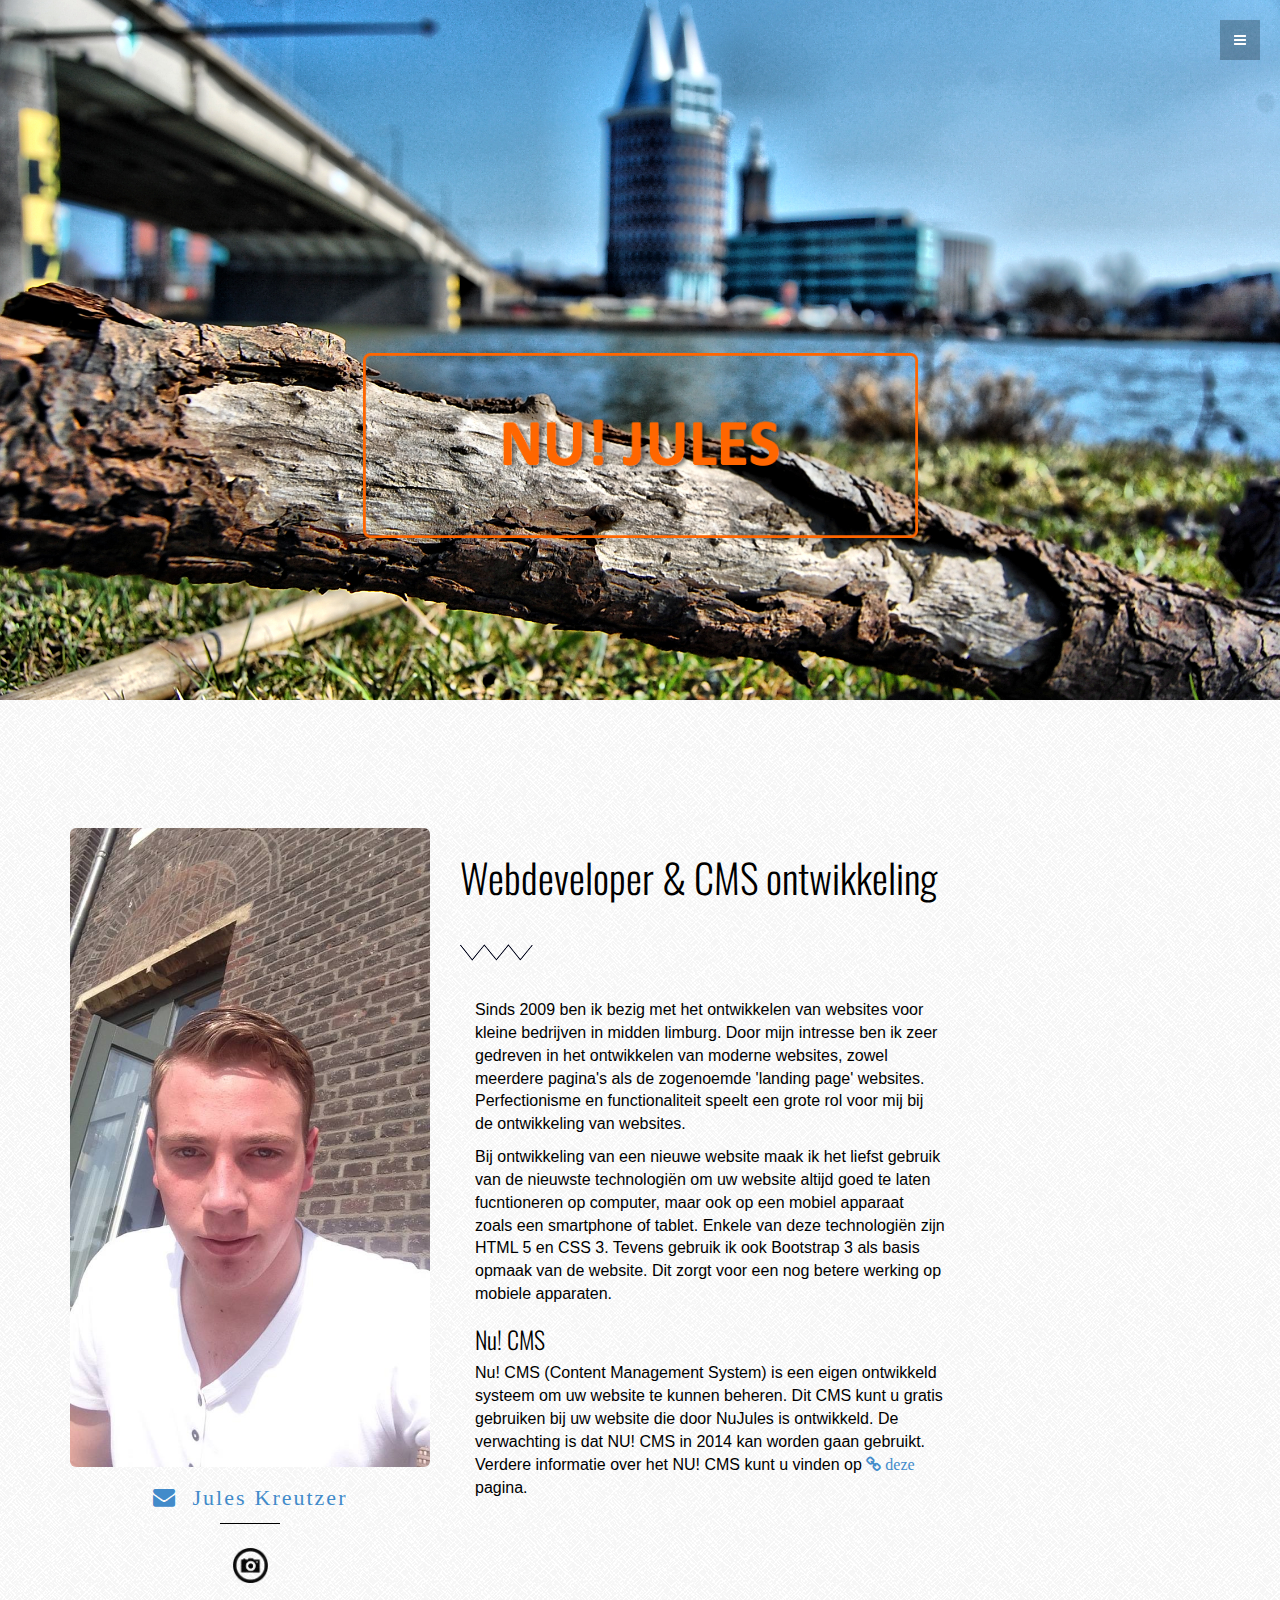
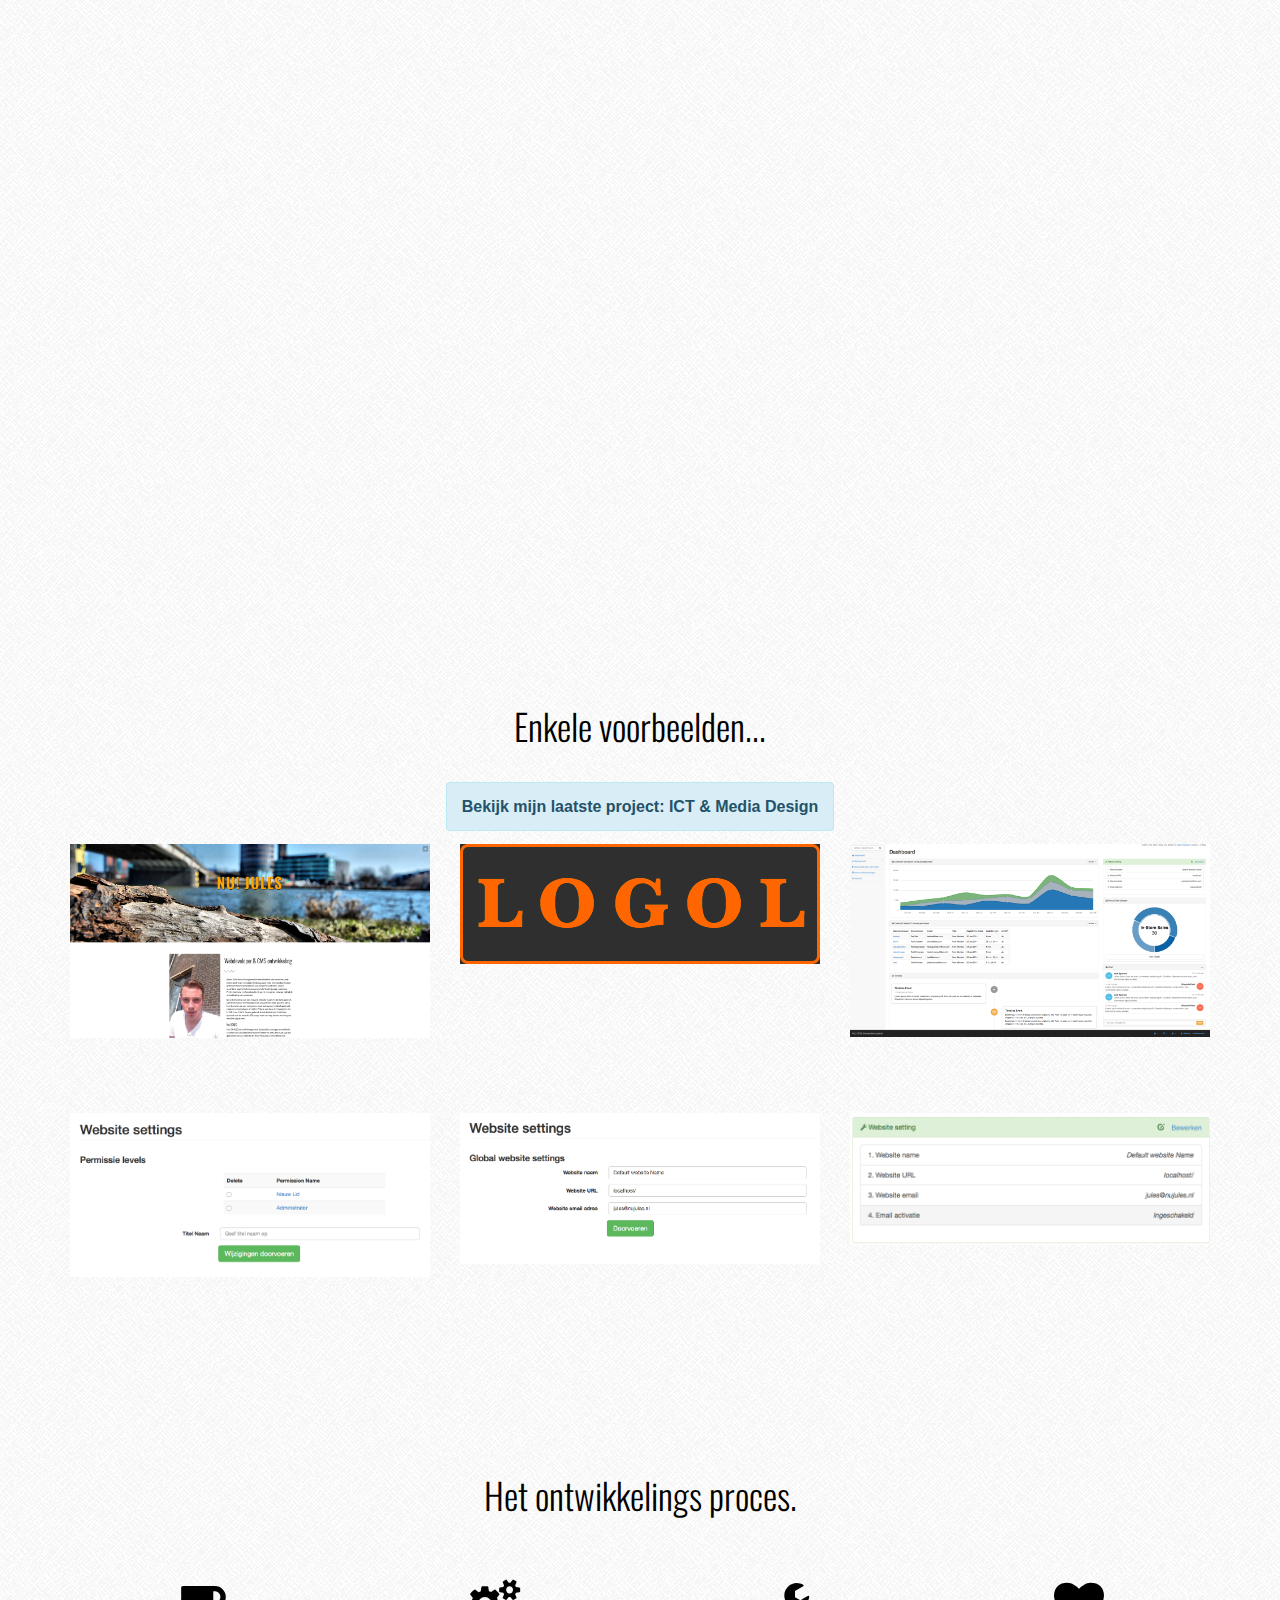
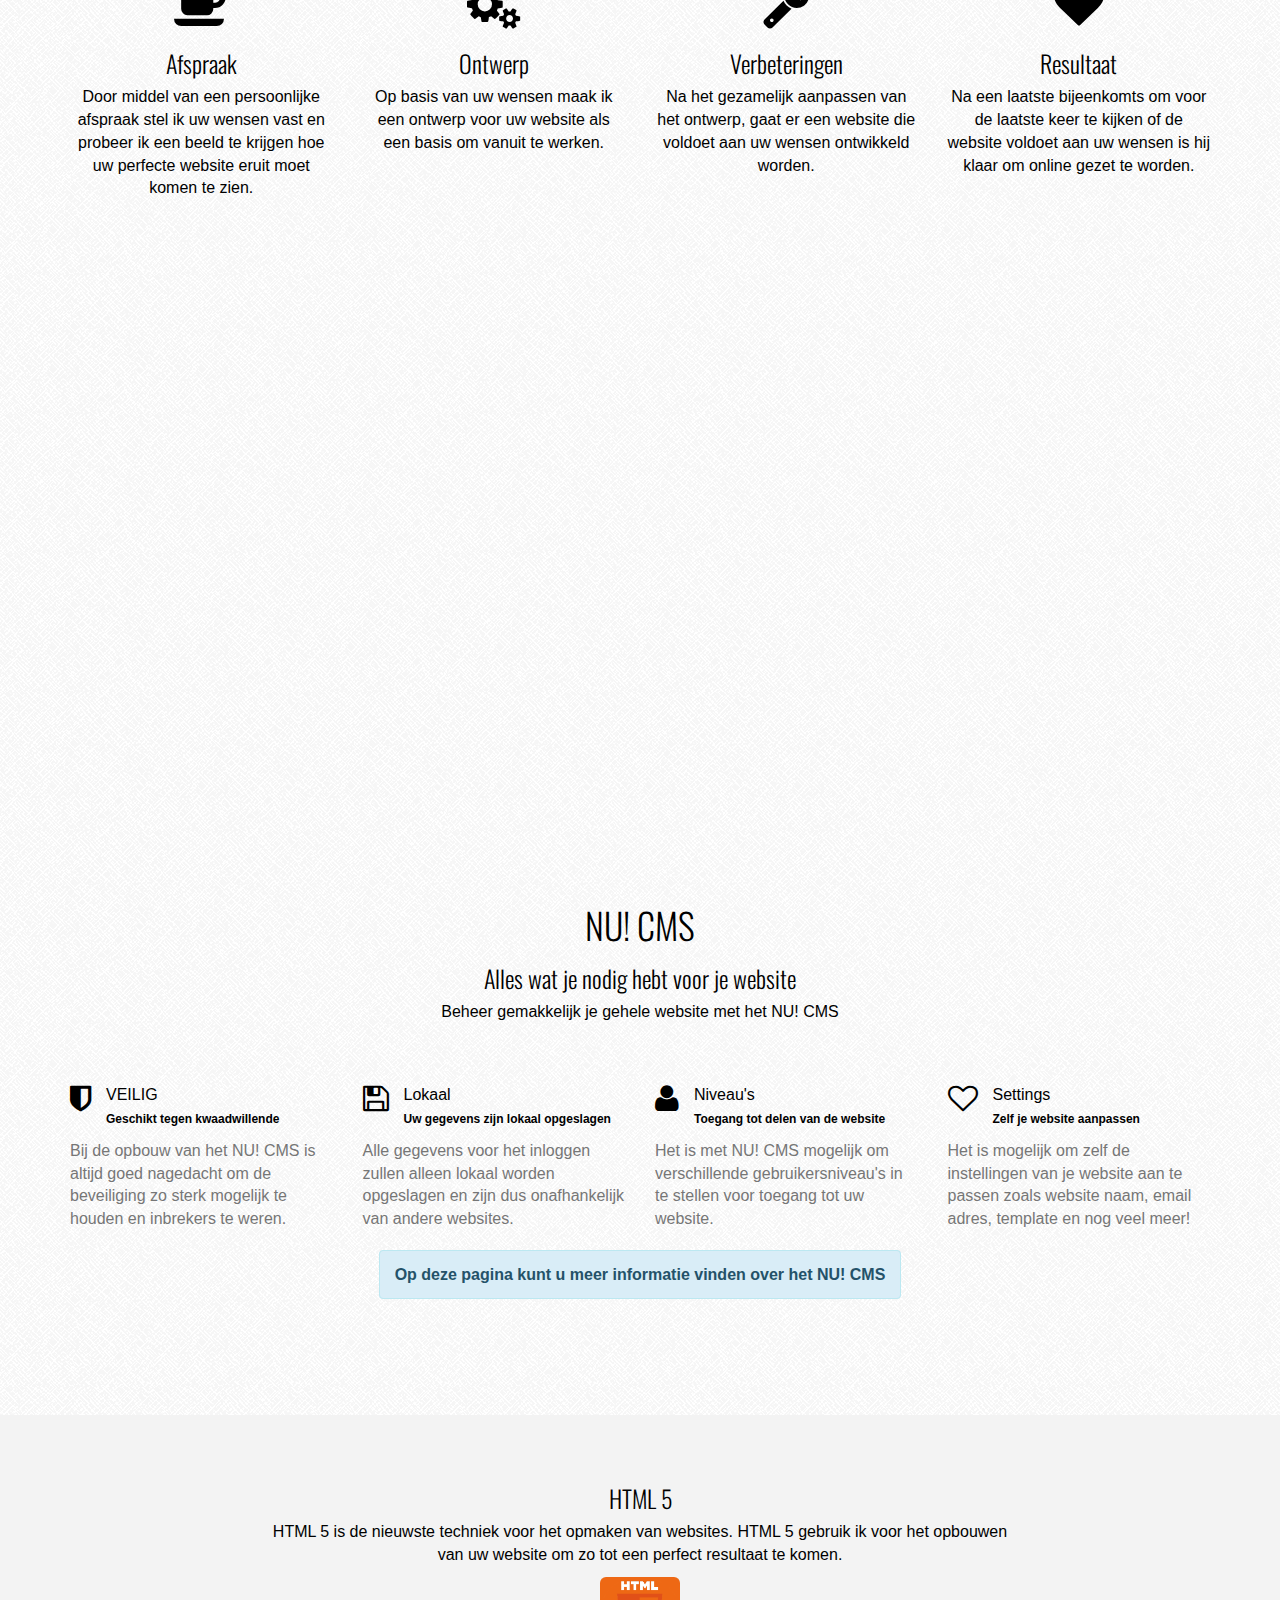
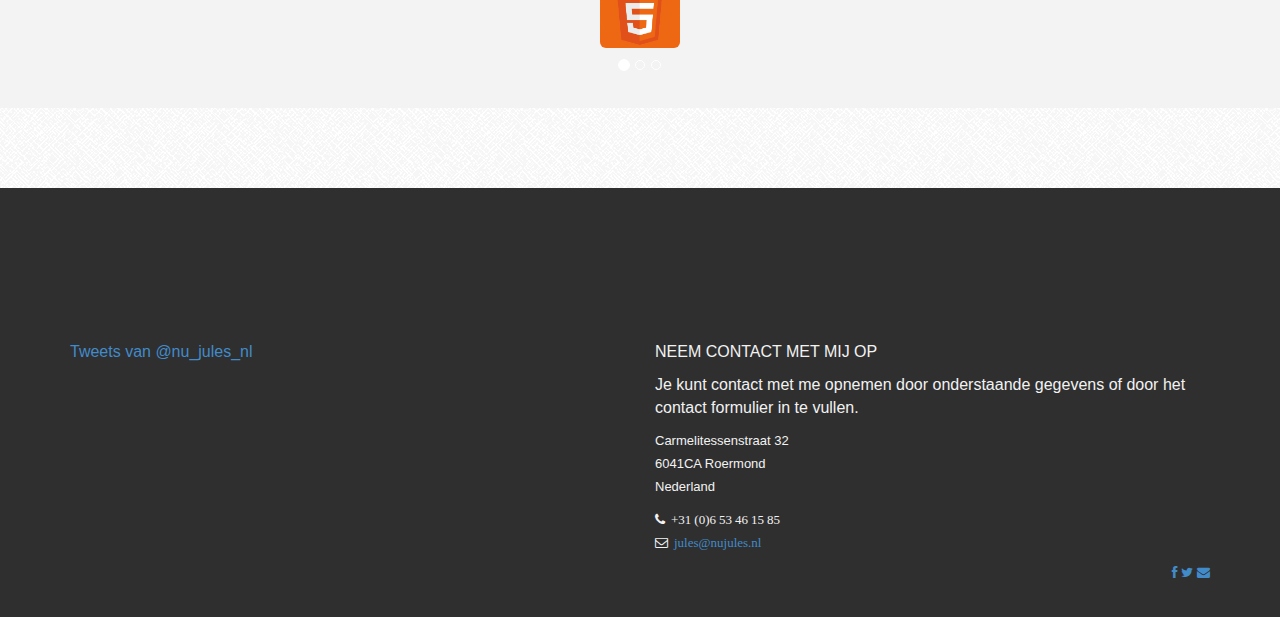
<file: index.html>
<!DOCTYPE html>
<html lang="en">
  <head>
    <meta charset="utf-8">
    <meta http-equiv="X-UA-Compatible" content="IE=edge">
    <meta name="viewport" content="width=device-width, initial-scale=1">
    <meta name="description" content="">
    <meta name="author" content="">
    <link rel="shortcut icon" href="assets/ico/favicon.ico">

    <title>NU! JULES - WEBDEVELOPMENT</title>

    <!-- Bootstrap core CSS -->
    <link href="assets/css/bootstrap.css" rel="stylesheet">

    <!-- Custom styles for this template -->
    <link href="assets/css/style.css" rel="stylesheet">
    <link href="assets/css/font-awesome.min.css" rel="stylesheet">
    <link href="assets/js/fancybox/jquery.fancybox.css" rel="stylesheet" />

    <!-- Just for debugging purposes. Don't actually copy this line! -->
    <!--[if lt IE 9]><script src="../../assets/js/ie8-responsive-file-warning.js"></script><![endif]-->

    <!-- HTML5 shim and Respond.js IE8 support of HTML5 elements and media queries -->
    <!--[if lt IE 9]>
      <script src="https://oss.maxcdn.com/libs/html5shiv/3.7.0/html5shiv.js"></script>
      <script src="https://oss.maxcdn.com/libs/respond.js/1.4.2/respond.min.js"></script>
    <![endif]-->
  <script>
  (function(i,s,o,g,r,a,m){i['GoogleAnalyticsObject']=r;i[r]=i[r]||function(){
  (i[r].q=i[r].q||[]).push(arguments)},i[r].l=1*new Date();a=s.createElement(o),
  m=s.getElementsByTagName(o)[0];a.async=1;a.src=g;m.parentNode.insertBefore(a,m)
  })(window,document,'script','//www.google-analytics.com/analytics.js','ga');

  ga('create', 'UA-54813389-1', 'auto');
  ga('require', 'displayfeatures');
  ga('send', 'pageview');

  </script>
</head>

  <body data-spy="scroll" data-offset="0" data-target="#theMenu">
		
	<!-- Menu -->
	<nav class="menu" id="theMenu">
		<div class="menu-wrap">
			<h1 class="logo"><a href="index.html#home">Nu! Jules</a></h1>
			<i class="fa fa-times menu-close"></i>
			<a href="#home" class="smoothScroll">Home</a>
			<a href="#about" class="smoothScroll">Over Mij</a>
			<a href="#portfolio" class="smoothScroll">Enkele voorbeelden</a>
			<a href="#services" class="smoothScroll">NU! CMS</a>
			<a href="#contact" class="smoothScroll">Contact</a>
			<a href="http://www.facebook.com/jules.kreutzer" target="_blank"><i class="fa fa-facebook"></i></a>
			<a href="http://www.twitter.com/jules_kreutzer" target="_blank"><i class="fa fa-twitter"></i></a>
			<a href="mailto:jules@nujules.nl?subject=Email%20verzonden%20vanuit%20website"><i class="fa fa-envelope"></i></a>
		</div>
		
		<!-- Menu button -->
		<div id="menuToggle"><i class="fa fa-bars"></i></div>
	</nav>

	<section id="home" name="home"></section>
	<div id="headerwrap">
		<div class="container">
			<div class="row">
				<div class="col-md-6 col-md-offset-3">
					<h1 style="color:orange" class="proc"><img src="assets/img/logo/NU! JULES - Website.png" class="img-responsive" /></h1>
				</div>
			</div><! --/row -->
		</div><! --/container -->
	</div><! --/headerwrap -->
	
	<section id="about" name="about"></section>
	<div id="aboutwrap">
		<div class="container">
			<div class="row">
				<div class="col-lg-4 name">
					<img class="img-rounded img-responsive" src="assets/img/profile.jpg" height="75%" width="100%">
					<p><a href="mailto:jules@nujules.nl?subject=Email%20vanuit%20website"><i class="fa fa-envelope"> &nbsp;Jules Kreutzer</i></a></p>
					<div class="name-label"></div>
				</div><! --/col-lg-4-->
				<div class="col-lg-8 name-desc">
					<h2>Webdeveloper &amp; CMS ontwikkeling</h2>
					<div class="name-zig"></div>
					
					<div class="col-md-8">
						<p>Sinds 2009 ben ik bezig met het ontwikkelen van websites voor kleine bedrijven in midden limburg. Door mijn intresse ben ik zeer gedreven in het ontwikkelen van moderne websites, zowel meerdere pagina's als de zogenoemde 'landing page' websites. Perfectionisme en functionaliteit speelt een grote rol voor mij bij de ontwikkeling van websites. </p>
						<p>Bij ontwikkeling van een nieuwe website maak ik het liefst gebruik van de nieuwste technologiën om uw website altijd goed te laten fucntioneren op  computer, maar ook op een mobiel apparaat zoals een smartphone of tablet. Enkele van deze technologiën zijn HTML 5 en CSS 3. Tevens gebruik ik ook Bootstrap 3 als basis opmaak van de website. Dit zorgt voor een nog betere werking op mobiele apparaten.</p>
					
                    <h3>Nu! CMS</h3>
						<p>Nu! CMS (Content Management System) is een eigen ontwikkeld systeem om uw website te kunnen beheren. Dit CMS kunt u gratis gebruiken bij uw website die door NuJules is ontwikkeld. De verwachting is dat NU! CMS in 2014 kan worden gaan gebruikt. Verdere informatie over het NU! CMS kunt u vinden op <a href="/cms"><i class="fa fa-link">&nbsp;deze</i></a> pagina.</p>
					</div>
					
				</div><! --/col-lg-8-->
		
			</div><!-- /row -->
		</div><!-- /container -->
	</div><!-- /aboutwrap -->
	
	<! -- ABOUT SEPARATOR -->
	<div class="sep about" data-stellar-background-ratio="0.5"></div>
	
	<! -- PORTFOLIO SECTION -->
	<section id="portfolio" name="portfolio"></section>
	<div id="portfoliowrap">
		<div class="container">
			<div class="row">
				<h1>Enkele voorbeelden...</h1>
                <div class="col-lg-8-offet-2 centered">
<span class="alert alert-info"><a href="/oim" class="alert-link">Bekijk mijn laatste project: ICT & Media Design</a></span>	
				</div>
      			<div class="col-lg-4 col-md-4 col-sm-4 col-xs-12 desc">
					<div class="project-wrapper">
	                    <div class="project">
	                        <div class="photo-wrapper">
	                            <div class="photo">
	                            	<a class="fancybox" href="assets/img/portfolio/1.png"><img class="img-responsive" src="assets/img/portfolio/1.png" height="400" alt=""></a>
	                            </div>
	                            <div class="overlay"></div>
	                        </div>
	                    </div>
	                </div>
				</div><!-- col-lg-4 -->
				
				<div class="col-lg-4 col-md-4 col-sm-4 col-xs-12 desc">
					<div class="project-wrapper">
	                    <div class="project">
	                        <div class="photo-wrapper">
	                            <div class="photo">
	                            	<a class="fancybox" href="assets/img/portfolio/2.png"><img class="img-responsive" src="assets/img/portfolio/2.png" height="400" alt=""></a>
	                            </div>
	                            <div class="overlay"></div>
	                        </div>
	                    </div>
	                </div>
				</div><!-- col-lg-4 -->
				
				<div class="col-lg-4 col-md-4 col-sm-4 col-xs-12 desc">
					<div class="project-wrapper">
	                    <div class="project">
	                        <div class="photo-wrapper">
	                            <div class="photo">
	                            	<a class="fancybox" href="assets/img/portfolio/3.png"><img class="img-responsive" src="assets/img/portfolio/3.png"  alt=""></a>
	                            </div>
	                            <div class="overlay"></div>
	                        </div>
	                    </div>
	                </div>
				</div><!-- col-lg-4 -->
			</div><!-- /row -->
	
			<div class="row mt">
				<div class="col-lg-4 col-md-4 col-sm-4 col-xs-12 desc">
					<div class="project-wrapper">
	                    <div class="project">
	                        <div class="photo-wrapper">
	                            <div class="photo">
	                            	<a class="fancybox" href="assets/img/portfolio/4.png"><img class="img-responsive" src="assets/img/portfolio/4.png" alt=""></a>
	                            </div>
	                            <div class="overlay"></div>
	                        </div>
	                    </div>
	                </div>
				</div><!-- col-lg-4 -->
				
				<div class="col-lg-4 col-md-4 col-sm-4 col-xs-12 desc">
					<div class="project-wrapper">
	                    <div class="project">
	                        <div class="photo-wrapper">
	                            <div class="photo">
	                            	<a class="fancybox" href="assets/img/portfolio/5.png"><img class="img-responsive" src="assets/img/portfolio/5.png" alt=""></a>
	                            </div>
	                            <div class="overlay"></div>
	                        </div>
	                    </div>
	                </div>
				</div><!-- col-lg-4 -->
				
				<div class="col-lg-4 col-md-4 col-sm-4 col-xs-12 desc">
					<div class="project-wrapper">
	                    <div class="project">
	                        <div class="photo-wrapper">
	                            <div class="photo">
	                            	<a class="fancybox" href="assets/img/portfolio/6.png"><img class="img-responsive" src="assets/img/portfolio/6.png" alt=""></a>
	                            </div>
	                            <div class="overlay"></div>
	                        </div>
	                    </div>
	                </div>
				</div><!-- col-lg-4 -->
			</div><!-- /row -->
		</div><! --/container -->
		<div class="container">
			<div class="row mt centered">
				<h1>Het ontwikkelings proces.</h1>
				<div class="col-lg-3 proc">
					<i class="fa fa-coffee"></i>
					<h3>Afspraak</h3>
					<p>Door middel van een persoonlijke afspraak stel ik uw wensen vast en probeer ik een beeld te krijgen hoe uw perfecte website eruit moet komen te zien.</p>
				</div>
				<div class="col-lg-3 proc">
					<i class="fa fa-cogs"></i>
					<h3>Ontwerp</h3>
					<p>Op basis van uw wensen maak ik een ontwerp voor uw website als een basis om vanuit te werken.</p>
				</div>
				<div class="col-lg-3 proc">
					<i class="fa fa-wrench"></i>
					<h3>Verbeteringen</h3>
					<p>Na het gezamelijk aanpassen van het ontwerp, gaat er een website die voldoet aan uw wensen ontwikkeld worden.</p>
				</div>
                <div class="col-lg-3 proc">
                	<i class="fa fa-heart"></i>
                    <h3>Resultaat</h3>
                    <p>Na een laatste bijeenkomts om voor de laatste keer te kijken of de website voldoet aan uw wensen is hij klaar om online gezet te worden.</p>
                </div>
				
			</div><! --/row -->
		</div><! --/container -->
	</div><! --/Portfoliowrap -->

	<! -- PORTFOLIO SEPARATOR -->
	<div class="sep portfolio" data-stellar-background-ratio="0.5"></div>
	
	
	<! -- SERVICE SECTION -->
	<section id="services" name="services"></section>
	<div id="servicewrap">
		<div class="container">
			<div class="row">
				<div class="col-lg-8-offset-2 centered">
					<h1>NU! CMS</h1>
					<h3>Alles wat je nodig hebt voor je website</h3>
					<p>Beheer gemakkelijk je gehele website met het NU! CMS</p>
				</div><!-- /col-lg-8 -->
			</div><! --/row -->
			
			<div class="row mt">
				<div class="col-lg-3 service">
					<i class="fa fa-shield"></i><p>VEILIG<br/><small>Geschikt tegen kwaadwillende</small></p>
					<p class="text">Bij de opbouw van het NU! CMS is altijd goed nagedacht om de beveiliging zo sterk mogelijk te houden en inbrekers te weren.</p>
				</div>
				<div class="col-lg-3 service">
					<i class="fa fa-save"></i><p>Lokaal<br/><small>Uw gegevens zijn lokaal opgeslagen</small></p>
					<p class="text">Alle gegevens voor het inloggen zullen alleen lokaal worden opgeslagen en zijn dus onafhankelijk van andere websites.</p>
				</div>
				<div class="col-lg-3 service">
					<i class="fa fa-user"></i><p>Niveau's<br/><small>Toegang tot delen van de website</small></p>
					<p class="text">Het is met NU! CMS mogelijk om verschillende gebruikersniveau's in te stellen voor toegang tot uw website.</p>
				</div>
				<div class="col-lg-3 service">
					<i class="fa fa-heart-o"></i><p>Settings<br/><small>Zelf je website aanpassen</small></p>
					<p class="text">Het is mogelijk om zelf de instellingen van je website aan te passen zoals website naam, email adres, template en nog veel meer!</p>
				</div>
			</div><! --/row -->
            <br />
            <div class="row">
            	<div class="col-lg-8-offset-2 centered">
                	<span class="alert alert-info"><a href="/cms" class="alert-link">Op deze pagina kunt u meer informatie vinden over het NU! CMS</a></span>
                </div>
            </div>
			
			
		</div><! --/container -->
	</div><! --/servicewrap -->
	
	<div id="testimonials">
		<div class="container">
			<div class="row">
				<div class="col-lg-8 col-lg-offset-2 mt">
				
					<div id="carousel-example-generic" class="carousel slide" data-ride="carousel">
					  <!-- Wrapper for slides -->
					  <div class="carousel-inner">
					    <div class="item active mb centered">
					      <h3>HTML 5</h3>
					      <p>HTML 5 is de nieuwste techniek voor het opmaken van websites. HTML 5 gebruik ik voor het opbouwen van uw website om zo tot een perfect resultaat te komen.</p>
					      <p><img class="img-rounded" src="assets/img/pic-t1.png" width="80"></p>
					    </div>

					    <div class="item mb centered">
					      <h3>CSS 3</h3>
					      <p>CSS 3 bevat tal van nieuwe mogelijkheden voor webdevelopers. CSS 3 zorgt er uiteindelijk voor dat uw website met de juiste toepassing van HTML 5 er gelikt uit ziet.</p>
					      <p><img class="img-rounded" src="assets/img/pic-t2.jpg" width="80"></p>
					    </div>

					    <div class="item mb centered">
					      <h3>BOOTSTRAP 3</h3>
					      <p>Bootstrap is een basis gebaseerd op CSS 3 voor uw website. Er zijn vele mogelijkheden beschikbaar en het zorgt ervoor dat uw website geschikt is voor mobiele apparaten.</p>
					      <p><img class="img-rounded" src="assets/img/pic-t3.png" width="80"></p>
					    </div>

					  </div>
					  <!-- Indicators -->
					  <ol class="carousel-indicators">
					    <li data-target="#carousel-example-generic" data-slide-to="0" class="active"></li>
					    <li data-target="#carousel-example-generic" data-slide-to="1"></li>
					    <li data-target="#carousel-example-generic" data-slide-to="2"></li>
					  </ol>
					</div>
					  
				</div><! --/col-lg-8 -->
			</div><! --/row -->
		</div><! --/container -->
	</div><! --/testimonials -->
	
	
	
	<div id="contactwrap">
		<div class="container" id="contact">
        	<div class="row">
            	<div class="col-md-3">
                	<a class="twitter-timeline" href="https://twitter.com/nu_jules_nl" data-widget-id="491921592360767488">Tweets van @nu_jules_nl</a> <script>!function(d,s,id){var js,fjs=d.getElementsByTagName(s)[0],p=/^http:/.test(d.location)?'http':'https';if(!d.getElementById(id)){js=d.createElement(s);js.id=id;js.src=p+"://platform.twitter.com/widgets.js";fjs.parentNode.insertBefore(js,fjs);}}(document,"script","twitter-wjs");</script>
				</div>
            
				<div class="col-md-offset-3 col-lg-6">
					<p>NEEM CONTACT MET MIJ OP</p>
					<p>Je kunt contact met me opnemen door onderstaande gegevens of door het contact formulier in te vullen.</p>
					<p>
						<small>Carmelitessenstraat 32<br/>
						6041CA Roermond<br/>
						Nederland</small>
					</p>
					<p>
						<small><i class="fa fa-phone">&nbsp;&nbsp;+31 (0)6 53 46 15 85</i><br/>
						<i class="fa fa-envelope-o"><a href="mailto:jules@nujules.nl?subject=Bericht%20verstuurd%20vanuit%20website">&nbsp;&nbsp;jules@nujules.nl</a></i>
					</p>
			
				</div>				
			
			</div><! -- row -->
            <p class="pull-right"><a href="http://www.facebook.com/jules.kreutzer" target="_blank"><i class="fa fa-facebook"></i></a>
						<a href="http://www.twitter.com/jules_kreutzer" target="_blank"><i class="fa fa-twitter"></i></a>
						<a href="mailto:jules@nujules.nl?subject=Email%20verzonden%20vanuit%20website"><i class="fa fa-envelope"></i></a></p>
		</div><!-- /container -->
	</div>
	
    <!-- Bootstrap core JavaScript
    ================================================== -->
    <!-- Placed at the end of the document so the pages load faster -->
    <script src="https://ajax.googleapis.com/ajax/libs/jquery/1.11.0/jquery.min.js"></script>
	<script src="assets/js/classie.js"></script>
    <script src="assets/js/bootstrap.min.js"></script>
    <script src="assets/js/smoothscroll.js"></script>
	<script src="assets/js/jquery.stellar.min.js"></script>
	<script src="assets/js/fancybox/jquery.fancybox.js"></script>    
	<script src="assets/js/main.js"></script>
		<script>
		$(function(){
			$.stellar({
				horizontalScrolling: false,
				verticalOffset: 40
			});
		});
		</script>
		
		<script type="text/javascript">
      $(function() {
        //    fancybox
          jQuery(".fancybox").fancybox();
      });
	   </script>

  </body>
</html>
</file>
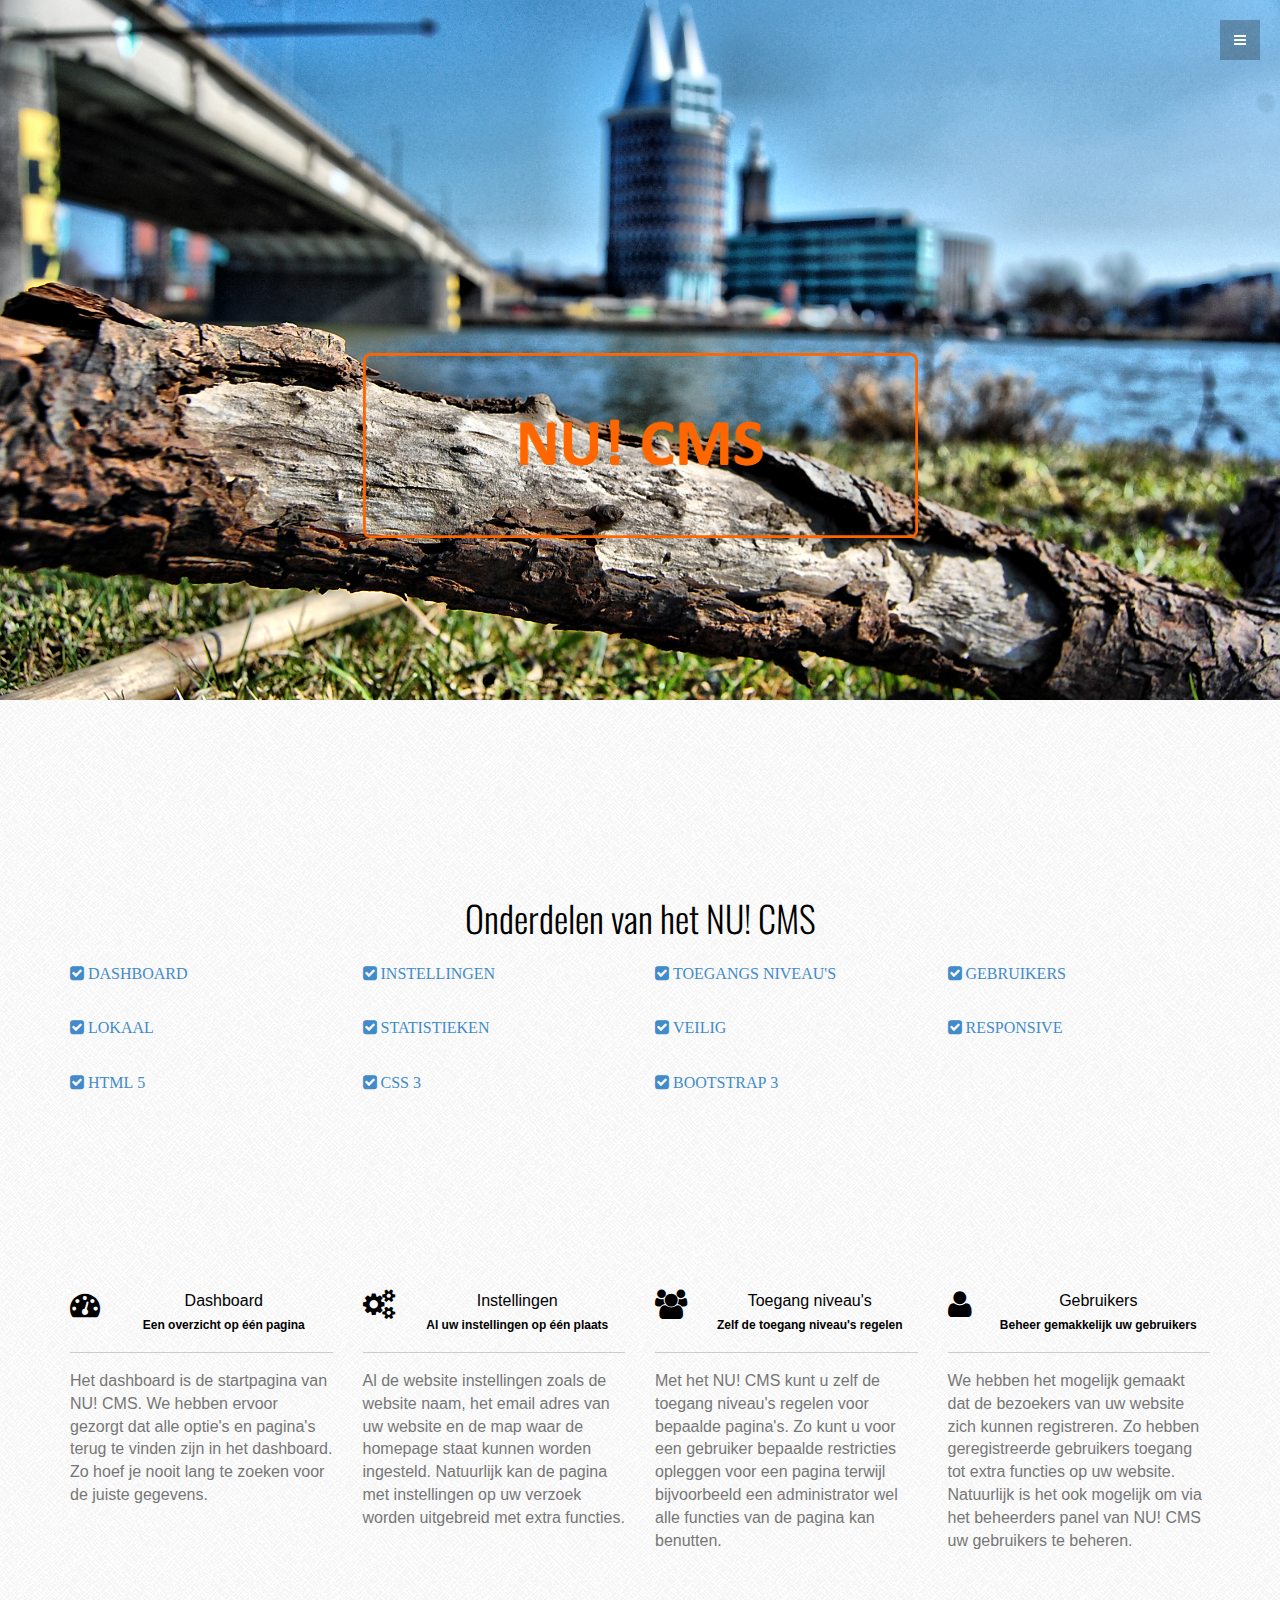
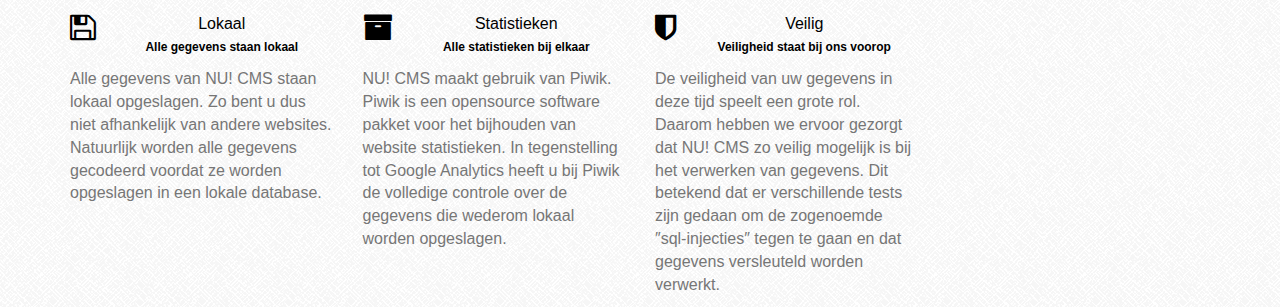
<file: cms/index.html>
<!DOCTYPE html>
<html lang="en">
  <head>
    <meta charset="utf-8">
    <meta http-equiv="X-UA-Compatible" content="IE=edge">
    <meta name="viewport" content="width=device-width, initial-scale=1">
    <meta name="description" content="">
    <meta name="author" content="">
    <link rel="shortcut icon" href="../assets/ico/favicon.ico">

    <title>NU! CMS - NU! Jules Webdevelopment</title>

    <!-- Bootstrap core CSS -->
    <link href="../assets/css/bootstrap.css" rel="stylesheet">

    <!-- Custom styles for this template -->
    <link href="../assets/css/style.css" rel="stylesheet">
    <link href="../assets/css/font-awesome.min.css" rel="stylesheet">
    <link href="../assets/js/fancybox/jquery.fancybox.css" rel="stylesheet" />

    <!-- Just for debugging purposes. Don't actually copy this line! -->
    <!--[if lt IE 9]><script src="../../assets/js/ie8-responsive-file-warning.js"></script><![endif]-->

    <!-- HTML5 shim and Respond.js IE8 support of HTML5 elements and media queries -->
    <!--[if lt IE 9]>
      <script src="https://oss.maxcdn.com/libs/html5shiv/3.7.0/html5shiv.js"></script>
      <script src="https://oss.maxcdn.com/libs/respond.js/1.4.2/respond.min.js"></script>
    <![endif]-->
  <script>
  (function(i,s,o,g,r,a,m){i['GoogleAnalyticsObject']=r;i[r]=i[r]||function(){
  (i[r].q=i[r].q||[]).push(arguments)},i[r].l=1*new Date();a=s.createElement(o),
  m=s.getElementsByTagName(o)[0];a.async=1;a.src=g;m.parentNode.insertBefore(a,m)
  })(window,document,'script','//www.google-analytics.com/analytics.js','ga');

  ga('create', 'UA-52566408-1', 'auto');
  ga('send', 'pageview');

</script>
</head>


<body data-spy="scroll" data-offset="0" data-target="#theMenu">
		
	<!-- Menu -->
	<nav class="menu" id="theMenu">
		<div class="menu-wrap">
			<h1 class="logo"><a href="../">Nu! Jules</a></h1>
			<i class="fa fa-times menu-close"></i>
			<a href="#home" class="smoothScroll">NU! CMS</a>
			<a href="#onderdelen" class="smoothScroll">Onderdelen NU! CMS</a>
            <a href="#dashboard" class="smoothScroll">Dashboard</a>
            <a href="#instellingen" class="smoothScroll">Instellingen</a>
            <a href="#toegang" class="smoothScroll">Toegangs niveau's</a>
            <a href="#gebruikers" class="smoothScroll">Gebruikers</a>
            <a href="#lokaal" class="smoothScroll">Lokaal</a>
            <a href="#stats" class="smoothScroll">Statistieken</a>
            <a href="#veilig" class="smoothScroll">Veilig</a>
            <a href="#responsive" class="smoothScroll">Responsive</a>
            <a href="#html5" class="smoothScroll">HTML 5</a>
            <a href="#css3" class="smoothScroll">CSS 3</a>
            <a href="#bt3" class="smoothScroll">Bootstrap 3</a>
			<a href="http://www.facebook.com/jules.kreutzer" target="_blank"><i class="fa fa-facebook"></i></a>
			<a href="http://www.twitter.com/jules_kreutzer" target="_blank"><i class="fa fa-twitter"></i></a>
			<a href="mailto:jules@nujules.nl?subject=Email%20verzonden%20vanuit%20website"><i class="fa fa-envelope"></i></a>
		</div>
		
		<!-- Menu button -->
		<div id="menuToggle"><i class="fa fa-bars"></i></div>
	</nav>

	<section id="home" name="home"></section>
	<div id="headerwrap">
		<div class="container">
			<div class="row">
				<div class="col-md-6 col-md-offset-3">
					<h1 style="color:orange" class="proc"><img src="../assets/img/cms/NU! CMS.png" class="img-responsive" alt="" title="NU! CMS"></h1>
				</div>
			</div><! --/row -->
		</div><! --/container -->
	</div><! --/headerwrap -->
    <section id="onderdelen" name="onderdelen"></section>
		<div class="container">
			<div class="row mt">
				<h1 class="centered">Onderdelen van het NU! CMS</h1>
				<div class="col-lg-3 proc">
					<a href="#dashboard" class="smoothScroll"><i class="fa fa-check-square">&nbsp;DASHBOARD</i></a>
				</div>
				<div class="col-lg-3 proc">
					<a href="#instellingen" class="smoothScroll"><i class="fa fa-check-square">&nbsp;INSTELLINGEN</i></a>
				</div>
				<div class="col-lg-3 proc">
					<a href="#toegang" class="smoothScroll"><i class="fa fa-check-square">&nbsp;TOEGANGS NIVEAU'S</i></a>
				</div>
                <div class="col-lg-3 proc">
                	<a href="#gebruikers" class="smoothScroll"><i class="fa fa-check-square">&nbsp;GEBRUIKERS</i></a>
                </div>
                <div class="col-lg-3 proc">
                	<a href="#lokaal" class="smoothScroll"><i class="fa fa-check-square">&nbsp;LOKAAL</i></a>
                </div>
                <div class="col-lg-3 proc">
                	<a href="#stats" class="smoothScroll"><i class="fa fa-check-square">&nbsp;STATISTIEKEN</i></a>
                </div>
                <div class="col-lg-3 proc">
                	<a href="#veilig" class="smoothScroll"><i class="fa fa-check-square">&nbsp;VEILIG</i></a>
                </div>
                <div class="col-lg-3 proc">
                	<a href="#responsive" class="smoothScroll"><i class="fa fa-check-square">&nbsp;RESPONSIVE</i></a>
                </div>
                <div class="col-lg-3 proc">
                	<a href="#html5" class="smoothScroll"><i class="fa fa-check-square">&nbsp;HTML 5</i></a>
                </div>
                <div class="col-lg-3 proc">
                	<a href="#css3" class="smoothScroll"><i class="fa fa-check-square">&nbsp;CSS 3</i></a>
                </div>
                <div class="col-lg-3 proc">
                	<a href="#bt3" class="smoothScroll"><i class="fa fa-check-square">&nbsp;BOOTSTRAP 3</i></a>
                </div>			
			</div><! --/row -->
		</div><! --/container -->
	
	<section id="ksp" name="ksp"></section>
    <div class="container">
	<div class="row mt">
    	<div class="col-lg-3 service">
        	<i class="fa fa-dashboard"></i><p class="text-center" name="dashboard">Dashboard<br><small>Een overzicht op &eacute;&eacute;n pagina</small><hr></p>
            <p class="text">Het dashboard is de startpagina van NU! CMS. We hebben ervoor gezorgt dat alle optie's en pagina's terug te vinden zijn in het dashboard. Zo hoef je nooit lang te zoeken voor de juiste gegevens.</p>
        </div>
        <div class="col-lg-3 service">
        	<i class="fa fa-cogs"></i><p class="text-center" name="instellingen">Instellingen<br><small>Al uw instellingen op &eacute;&eacute;n plaats</small><hr></p>
            <p class="text">Al de website instellingen zoals de website naam, het email adres van uw website en de map waar de homepage staat kunnen worden ingesteld. Natuurlijk kan de pagina met instellingen op uw verzoek worden uitgebreid met extra functies.</p>
        </div>
        <div class="col-lg-3 service">
        	<i class="fa fa-users"></i><p class="text-center" name="toegang">Toegang niveau's<br><small>Zelf de toegang niveau's regelen</small><hr></p>
            <p class="text">Met het NU! CMS kunt u zelf de toegang niveau's regelen voor bepaalde pagina's. Zo kunt u voor een gebruiker bepaalde restricties opleggen voor een pagina terwijl bijvoorbeeld een administrator wel alle functies van de pagina kan benutten.</p>
        </div>
        <div class="col-lg-3 service">
        	<i class="fa fa-user"></i><p class="text-center" name="gebruikers">Gebruikers<br><small>Beheer gemakkelijk uw gebruikers</small><hr></p>
            	<p class="text">We hebben het mogelijk gemaakt dat de bezoekers van uw website zich kunnen registreren. Zo hebben geregistreerde gebruikers toegang tot extra functies op uw website. Natuurlijk is het ook mogelijk om via het beheerders panel van NU! CMS uw gebruikers te beheren.</p>
        </div>
    </div>
    
    <div class="row mt">
    	<div class="col-lg-3 service">
        	<i class="fa fa-save"></i><p class="text-center" name="lokaal">Lokaal<br><small>Alle gegevens staan lokaal</small></p>
            	<p class="text">Alle gegevens van NU! CMS staan lokaal opgeslagen. Zo bent u dus niet afhankelijk van andere websites. Natuurlijk worden alle gegevens gecodeerd voordat ze worden opgeslagen in een lokale database.</p>
        </div>
        <div class="col-lg-3 service">
        	<i class="fa fa-archive"></i><p class="text-center" name="stats">Statistieken<br><small>Alle statistieken bij elkaar</small></p>
            	<p class="text">NU! CMS maakt gebruik van Piwik. Piwik is een opensource software pakket voor het bijhouden van website statistieken. In tegenstelling tot Google Analytics heeft u bij Piwik de volledige controle over de gegevens die wederom lokaal worden opgeslagen.</p>
        </div>
    	<div class="col-lg-3 service">
        	<i class="fa fa-shield"></i><p class="text-center" name="veilig">Veilig<br><small>Veiligheid staat bij ons voorop</small></p>
            	<p class="text">De veiligheid van uw gegevens in deze tijd speelt een grote rol. Daarom hebben we ervoor gezorgt dat NU! CMS zo veilig mogelijk is bij het verwerken van gegevens. Dit betekend dat er verschillende tests zijn gedaan om de zogenoemde &Prime;sql-injecties&Prime; tegen te gaan en dat gegevens versleuteld worden verwerkt.</p>
        </div>                 
        
	
           
    
    <!-- Bootstrap core JavaScript
    ================================================== -->
    <!-- Placed at the end of the document so the pages load faster -->
    <script src="https://ajax.googleapis.com/ajax/libs/jquery/1.11.0/jquery.min.js"></script>
	<script src="../assets/js/classie.js"></script>
    <script src="../assets/js/bootstrap.min.js"></script>
    <script src="../assets/js/smoothscroll.js"></script>
	<script src="../assets/js/jquery.stellar.min.js"></script>
	<script src="../assets/js/fancybox/jquery.fancybox.js"></script>    
	<script src="../assets/js/main.js"></script>
		<script>
		$(function(){
			$.stellar({
				horizontalScrolling: false,
				verticalOffset: 40
			});
		});
		</script>
		
		<script type="text/javascript">
      $(function() {
        //    fancybox
          jQuery(".fancybox").fancybox();
      });
	   </script>
</body>
</html>
</file>
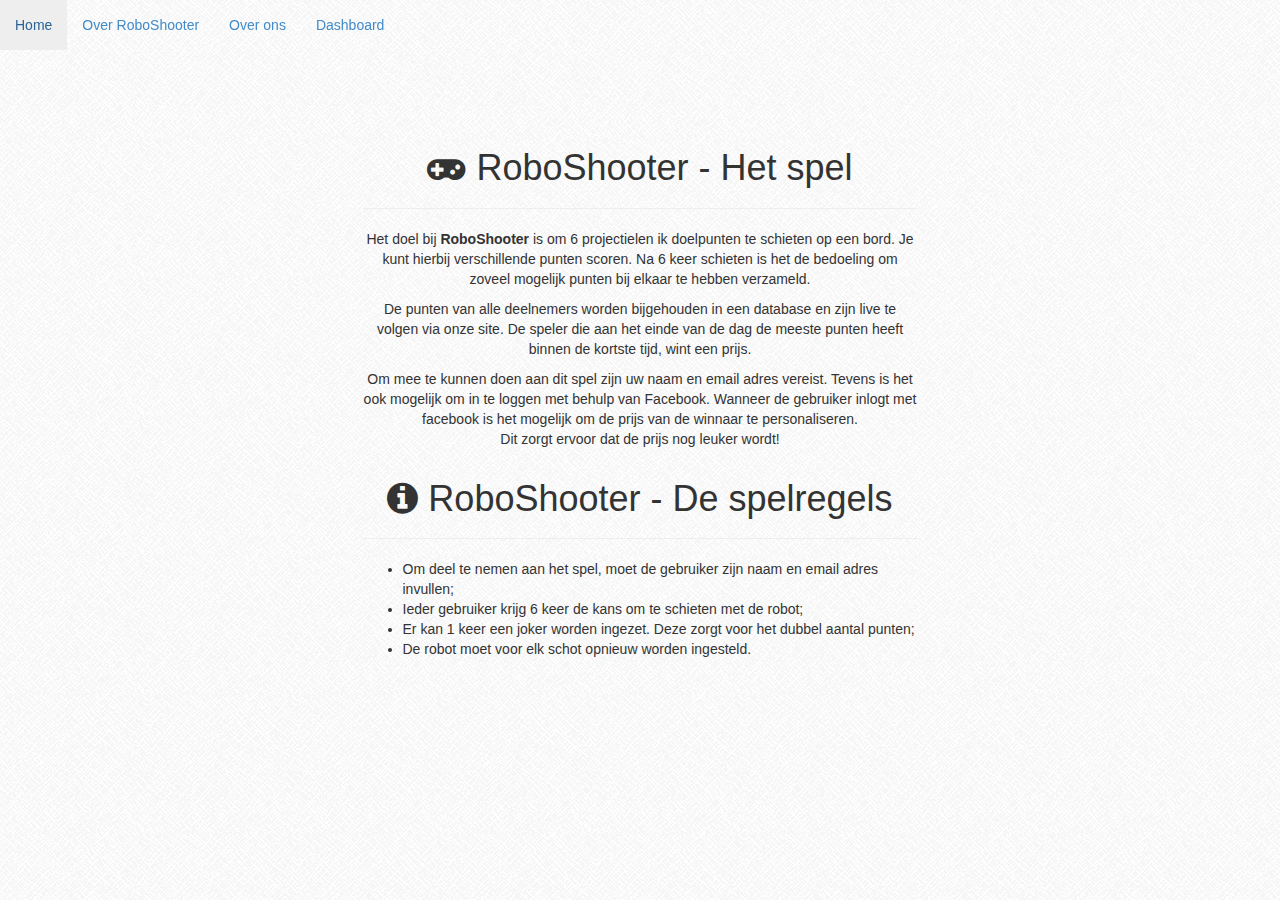
<file: about.html>
<!doctype html>
<html>
<head>
<meta charset="UTF-8">
<title>ROBOSHOOTER</title>
<!-- Bootstrap core CSS -->
    <link href="../assets/css/bootstrap.css" rel="stylesheet">
        <link href="../assets/css/font-awesome.min.css" rel="stylesheet">

</head>

<body>
        <div class="container">
        <!-- we beginnen met de opmaak voor de menu bar -->
        	<div class="navbar navbar-fixed-top" role="navigation">
        <div class="navbar-header">
          <button type="button" class="navbar-toggle collapsed" data-toggle="collapse" data-target=".navbar-collapse">
            <span class="sr-only">Toggle navigation</span>
            <span class="icon-bar"></span>
            <span class="icon-bar"></span>
            <span class="icon-bar"></span>
          </button>
        </div>
        <div class="collapse navbar-collapse">
          <ul class="nav navbar-nav">
            <li class="active"><a href="index.html">Home</a></li>
            <li><a href="about.html">Over RoboShooter</a></li>
            <li><a href="team.html">Over ons</a></li>
            <li><a href="statistics/index.php">Dashboard</a></li>
          </ul>
        </div><!--/.nav-collapse -->
    </div>
    		<div class="row">
            	<div class="col-lg-offset-3 col-lg-6">
                    	<h1 class="text-center"><i class="fa fa-gamepad"></i>&nbsp;RoboShooter - Het spel</h1>
                        	<hr>
                </div>
            </div>
            <div class="row">
            	<div class="col-lg-offset-3 col-lg-6">
                	<p class="text-center">Het doel bij <strong>RoboShooter</strong> is om 6 projectielen ik doelpunten te schieten op een bord. Je kunt hierbij verschillende punten scoren. Na 6 keer schieten is het de bedoeling om zoveel mogelijk punten bij elkaar te hebben verzameld.</p>
                    <p class="text-center">De punten van alle deelnemers worden bijgehouden in een database en zijn live te volgen via onze site. De speler die aan het einde van de dag de meeste punten heeft binnen de kortste tijd, wint een prijs.</p>
                    <p class="text-center">Om mee te kunnen doen aan dit spel zijn uw naam en email adres vereist. Tevens is het ook mogelijk om in te loggen met behulp van Facebook. Wanneer de gebruiker inlogt met facebook is het mogelijk om de prijs van de winnaar te personaliseren.<br> Dit zorgt ervoor dat de prijs nog leuker wordt!</p>
                </div>
            </div>

            <div class="row">
            	<div class="col-lg-offset-3 col-lg-6">
                	<div class="form-heading">
                    	<h1 class="text-center"><i class="fa fa-info-circle"></i>&nbsp;RoboShooter - De spelregels</h1>
                        	<hr>
                    </div>
            	</div>
            </div>
            <!-- Spelregels -->
            <div class="row">
            	<div class="col-lg-offset-3 col-lg-6">
                	<ul>
                    	<li>Om deel te nemen aan het spel, moet de gebruiker zijn naam en email adres invullen;</li>
                    	<li>Ieder gebruiker krijg 6 keer de kans om te schieten met de robot;</li>
                        <li>Er kan 1 keer een joker worden ingezet. Deze zorgt voor het dubbel aantal punten;</li>
                        <li>De robot moet voor elk schot opnieuw worden ingesteld.</li>
                    </ul>
                </div>
            </div>
     	</div>
</body>
</html>
</file>
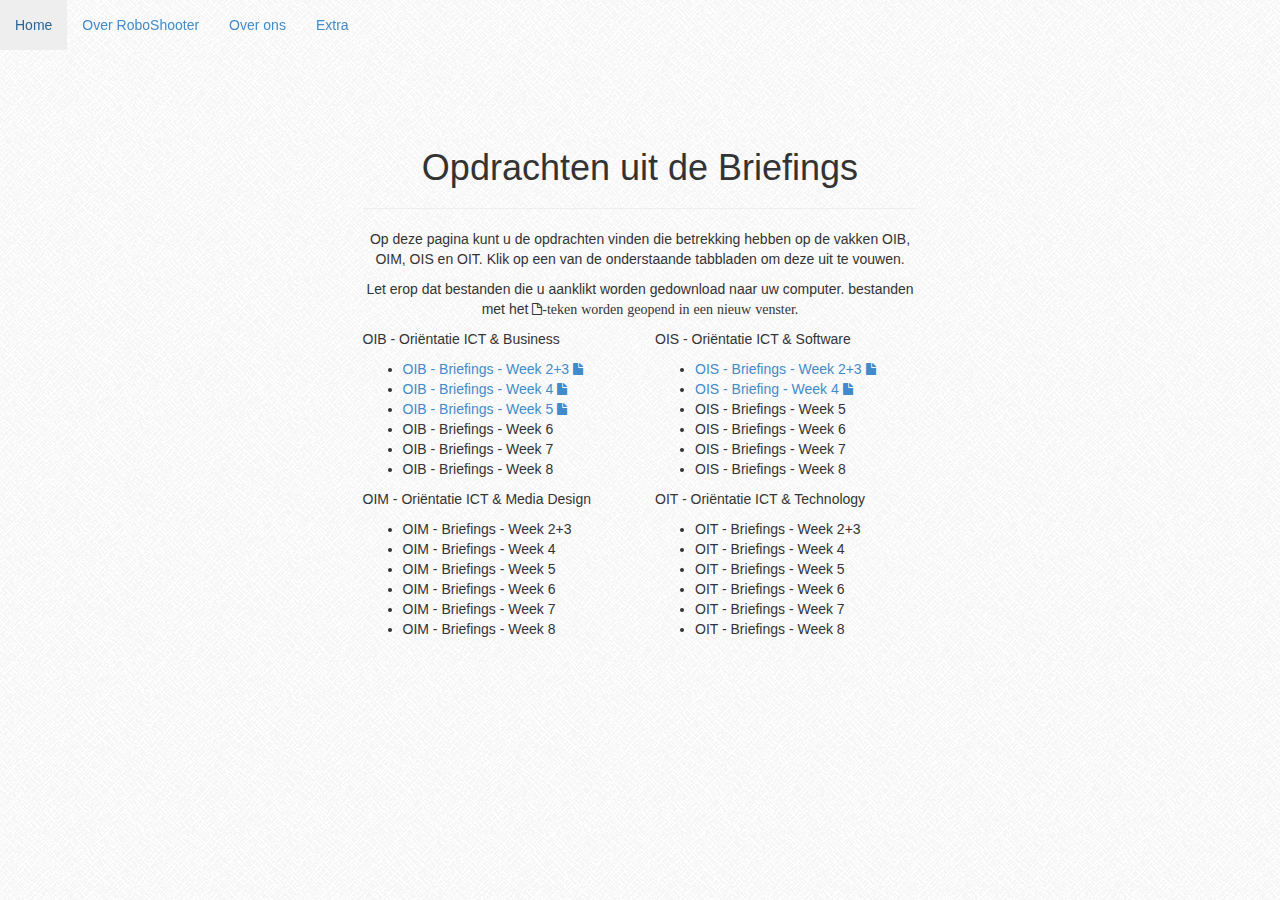
<file: opdrachten.html>
<!doctype html>
<html>
<head>
<meta charset="UTF-8">
<title>ROBOSHOOTER</title>
<!-- Bootstrap core CSS -->
    <link href="../assets/css/bootstrap.css" rel="stylesheet">
        <link href="../assets/css/font-awesome.min.css" rel="stylesheet">

</head>

<body>
    <div class="container">
    <!-- we beginnen met de opmaak voor de menu bar -->
    	<div class="navbar navbar-fixed-top" role="navigation">
        	<div class="navbar-header">
         		<button type="button" class="navbar-toggle collapsed" data-toggle="collapse" data-target=".navbar-collapse">
            		<span class="sr-only">Toggle navigation</span>
            		<span class="icon-bar"></span>
            		<span class="icon-bar"></span>
            		<span class="icon-bar"></span>
          		</button>
        	</div>
        	<div class="collapse navbar-collapse">
          		<ul class="nav navbar-nav">
            		<li class="active"><a href="index.html">Home</a></li>
            		<li><a href="about.html">Over RoboShooter</a></li>
            		<li><a href="team.html">Over ons</a></li>
           			<li><a href="statistics/index.php">Extra</a></li>
          		</ul>
        	</div><!--/.nav-collapse -->
   		</div>
        <div class="row">
        	<div class="col-lg-offset-3 col-lg-6">
            	<h1 class="text-center">Opdrachten uit de Briefings</h1>
                	<hr>
            </div>
        </div>
        <div class="row">
        	<div class="col-lg-offset-3 col-lg-6">
            	<p class="text-center">Op deze pagina kunt u de opdrachten vinden die betrekking hebben op de vakken OIB, OIM, OIS en OIT. Klik op een van de onderstaande tabbladen om deze uit te vouwen.</p>
                <p class="text-center">Let erop dat bestanden die u aanklikt worden gedownload naar uw computer. bestanden met het <i class="fa fa-file-o">-teken worden geopend in een nieuw venster.</i>
            	</p>
            </div>
        </div>
        <div class="row">
        	<div class="col-lg-offset-3 col-lg-3">
            	<p>OIB - Ori&euml;ntatie ICT & Business</p>
                <ul>
                	<li><a href="pdf/OIB Briefing WEEK 2+3.pdf" target="_blank">OIB - Briefings - Week 2+3&nbsp;<i class="fa fa-file"></i></a></li>
                    <li><a href="pdf/OIB Briefing WEEK 4.pdf" target="_blank">OIB - Briefings - Week 4&nbsp;<i class="fa fa-file"></i></a></li>
                    <li><a href="pdf/OIB Briefing Week 5.pdf" target="_blank">OIB - Briefings - Week 5&nbsp;<i class="fa fa-file"></i></a></li>
                    <li>OIB - Briefings - Week 6</li>
                    <li>OIB - Briefings - Week 7</li>
                    <li>OIB - Briefings - Week 8</li>
                </ul>
                <p>OIM - Ori&euml;ntatie ICT & Media Design</p>
                <ul>
                	<li>OIM - Briefings - Week 2+3</li>
                    <li>OIM - Briefings - Week 4</li>
                    <li>OIM - Briefings - Week 5</li>
                    <li>OIM - Briefings - Week 6</li>
                    <li>OIM - Briefings - Week 7</li>
                    <li>OIM - Briefings - Week 8</li>
                </ul>
            </div>
            <div class="col-lg-3">
            	<p>OIS - Ori&euml;ntatie ICT & Software</p>
                <ul>
                	<li><a href="pdf/OIS Briefing WEEK 2+3.pdf" target="_blank">OIS - Briefings - Week 2+3&nbsp;<i class="fa fa-file"></i></a></li>
                    <li><a href="pdf/OIS Briefing WEEK 4.pdf" target="_blank">OIS - Briefing - Week 4&nbsp;<i class="fa fa-file"></i></a></li>
                    <li>OIS - Briefings - Week 5</li>
                    <li>OIS - Briefings - Week 6</li>
                    <li>OIS - Briefings - Week 7</li>
                    <li>OIS - Briefings - Week 8</li>
                </ul>
                <p>OIT - Ori&euml;ntatie ICT & Technology</p>
                <ul>
                	<li>OIT - Briefings - Week 2+3</li>
                    <li>OIT - Briefings - Week 4</li>
                    <li>OIT - Briefings - Week 5</li>
                    <li>OIT - Briefings - Week 6</li>
                    <li>OIT - Briefings - Week 7</li>
                    <li>OIT - Briefings - Week 8</li>
                </ul>
            </div>
        </div>
	</div>
</body>
</html>
</file>
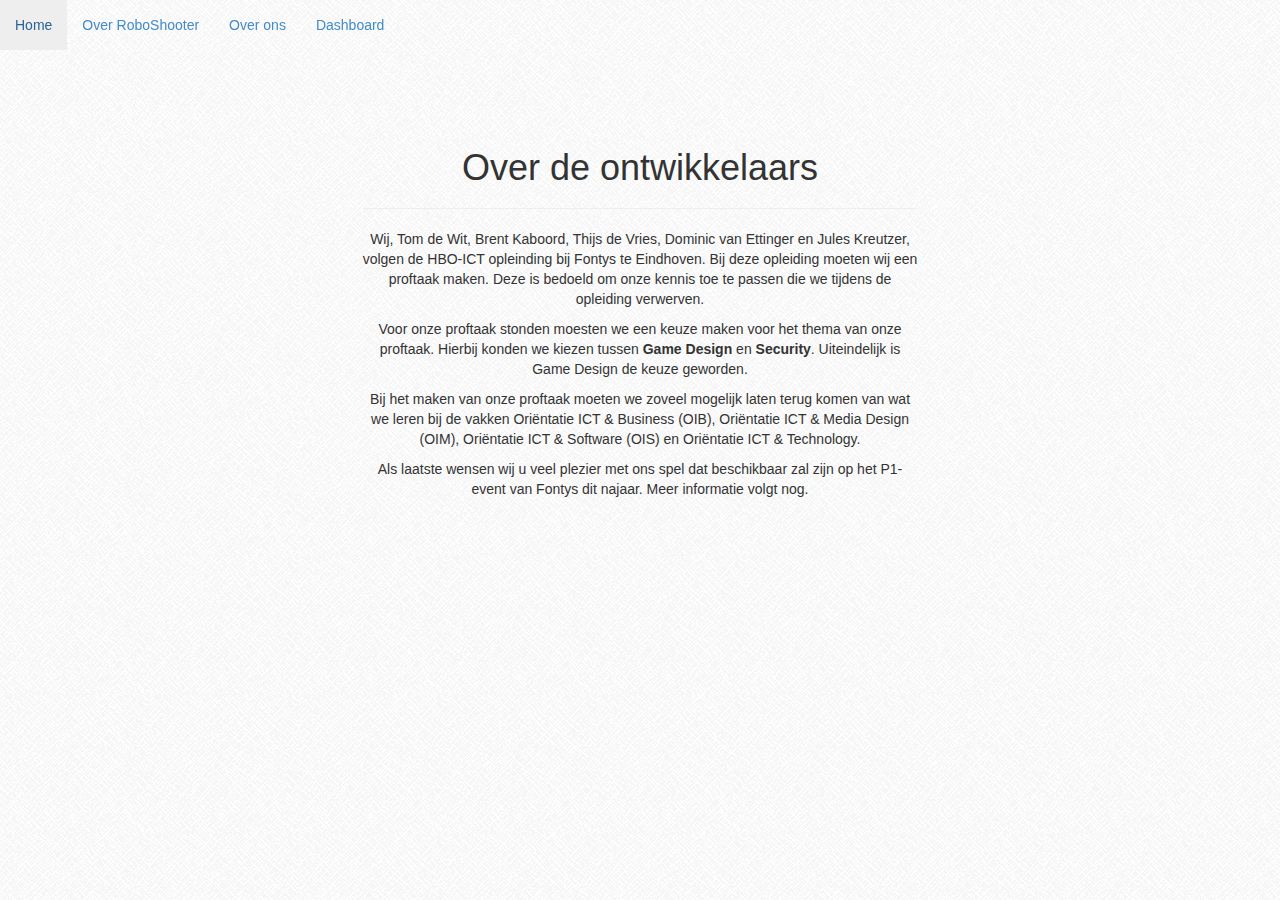
<file: team.html>
<!doctype html>
<html>
<head>
<meta charset="UTF-8">
<title>ROBOSHOOTER</title>
<!-- Bootstrap core CSS -->
    <link href="../assets/css/bootstrap.css" rel="stylesheet">
        <link href="../assets/css/font-awesome.min.css" rel="stylesheet">

</head>

<body>
    <div class="container">
    <!-- we beginnen met de opmaak voor de menu bar -->
    	<div class="navbar navbar-fixed-top" role="navigation">
        	<div class="navbar-header">
         		<button type="button" class="navbar-toggle collapsed" data-toggle="collapse" data-target=".navbar-collapse">
            		<span class="sr-only">Toggle navigation</span>
            		<span class="icon-bar"></span>
            		<span class="icon-bar"></span>
            		<span class="icon-bar"></span>
          		</button>
        	</div>
        	<div class="collapse navbar-collapse">
          		<ul class="nav navbar-nav">
            		<li class="active"><a href="index.html">Home</a></li>
            		<li><a href="about.html">Over RoboShooter</a></li>
            		<li><a href="team.html">Over ons</a></li>
           			<li><a href="statistics/index.php">Dashboard</a></li>
          		</ul>
        	</div><!--/.nav-collapse -->
   		</div>
        <div class="row">
        	<div class="col-lg-offset-3 col-lg-6">
            	<h1 class="text-center">Over de ontwikkelaars</h1>
                	<hr>
            </div>
        </div>
        <div class="row">
        	<div class="col-lg-offset-3 col-lg-6">
            	<p class="text-center">Wij, Tom de Wit, Brent Kaboord, Thijs de Vries, Dominic van Ettinger en Jules Kreutzer, volgen de HBO-ICT opleinding bij Fontys te Eindhoven. Bij deze opleiding moeten wij een proftaak maken. Deze is bedoeld om onze kennis toe te passen die we tijdens de opleiding verwerven.</p>
                <p class="text-center">Voor onze proftaak stonden moesten we een keuze maken voor het thema van onze proftaak. Hierbij konden we kiezen tussen <b>Game Design</b> en <b>Security</b>. Uiteindelijk is Game Design de keuze geworden.</p>
                <p class="text-center">Bij het maken van onze proftaak moeten we zoveel mogelijk laten terug komen van wat we leren bij de vakken Ori&euml;ntatie ICT & Business (OIB), Ori&euml;ntatie ICT & Media Design (OIM), Ori&euml;ntatie ICT & Software (OIS) en Ori&euml;ntatie ICT & Technology.</p>
                <p class="text-center">Als laatste wensen wij u veel plezier met ons spel dat beschikbaar zal zijn op het P1-event van Fontys dit najaar. Meer informatie volgt nog.</p>
            </div>
        </div>
	</div>
</body>
</html>
</file>
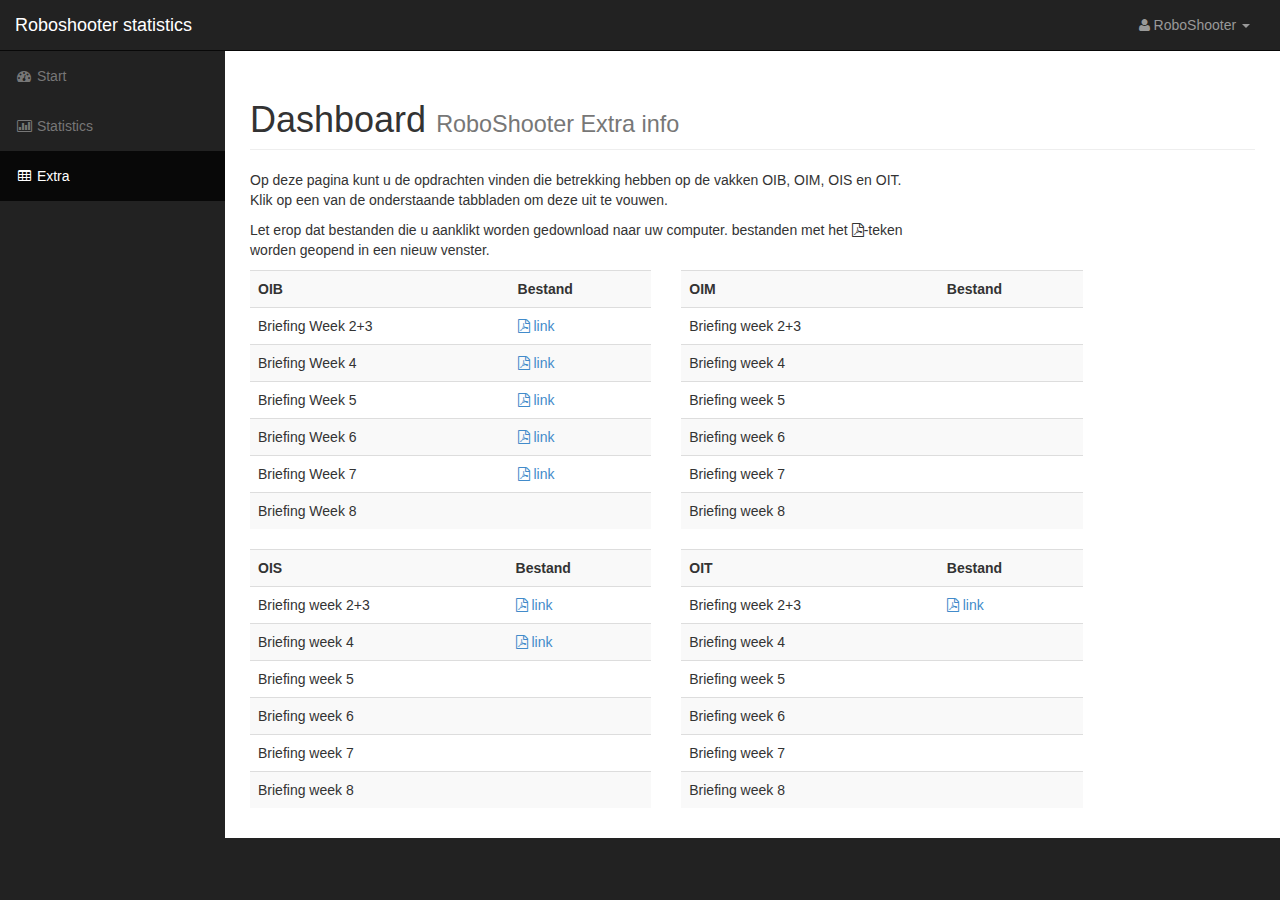
<file: statistics/extra.html>
<!DOCTYPE html>
<html lang="en">
<head>
    <meta charset="utf-8">
    <meta http-equiv="X-UA-Compatible" content="IE=edge">
    <meta name="viewport" content="width=device-width, initial-scale=1">
    <meta name="description" content="">
    <meta name="author" content="">
    <title>Roboshooter - statistics</title>
    <!-- Bootstrap Core CSS -->
    <link href="css/bootstrap.min.css" rel="stylesheet">
    <!-- Custom CSS -->
    <link href="css/sb-admin.css" rel="stylesheet">
    <!-- Morris Charts CSS -->
    <link href="css/plugins/morris.css" rel="stylesheet">
    <!-- Custom Fonts -->
    <link href="font-awesome-4.1.0/css/font-awesome.min.css" rel="stylesheet" type="text/css">
    <!-- HTML5 Shim and Respond.js IE8 support of HTML5 elements and media queries -->
    <!-- WARNING: Respond.js doesn't work if you view the page via file:// -->
    <!--[if lt IE 9]>
        <script src="https://oss.maxcdn.com/libs/html5shiv/3.7.0/html5shiv.js"></script>
        <script src="https://oss.maxcdn.com/libs/respond.js/1.4.2/respond.min.js"></script>
    <![endif]-->
</head>
<body>
    <div id="wrapper">
        <!-- Navigation -->
        <nav class="navbar navbar-inverse navbar-fixed-top" role="navigation">
            <!-- Brand and toggle get grouped for better mobile display -->
            <div class="navbar-header">
                <button type="button" class="navbar-toggle" data-toggle="collapse" data-target=".navbar-ex1-collapse">
                    <span class="sr-only">Toggle navigation</span>
                    <span class="icon-bar"></span>
                    <span class="icon-bar"></span>
                    <span class="icon-bar"></span>
                </button>
                <a class="navbar-brand" href="index.html">Roboshooter statistics</a>
            </div>
            <!-- Top Menu Items -->
            <ul class="nav navbar-right top-nav">
                
                
                <li class="dropdown">
                    <a href="#" class="dropdown-toggle" data-toggle="dropdown"><i class="fa fa-user"></i> RoboShooter <b class="caret"></b></a>
                    <ul class="dropdown-menu">
                        <li>
                            <a href="../index.html"> RoboShooter Site</a>
                        </li>
                        <li>
                            <a href="raw.php"> Standaard Raw Data</a>
                        </li>
                        <li>
                        	<a href="morris.raw.php"> Javascript Raw Data</a>
                        </li>
                    </ul>
                </li>
            </ul>
            <!-- Sidebar Menu Items - These collapse to the responsive navigation menu on small screens -->
            <div class="collapse navbar-collapse navbar-ex1-collapse">
                <ul class="nav navbar-nav side-nav">
                    <li >
                        <a href="index.php"><i class="fa fa-fw fa-dashboard"></i> Start</a>
                    </li>
                    <li>
                        <a href="charts.php"><i class="fa fa-fw fa-bar-chart-o"></i> Statistics</a>
                    </li>
                    <li class="active">
                        <a href="extra.html"><i class="fa fa-fw fa-table"></i> Extra</a>
                    </li>
                </ul>
            </div>
            <!-- /.navbar-collapse -->
        </nav>

        <div id="page-wrapper">

            <div class="container-fluid">

                <!-- Page Heading -->
                <div class="row">
                    <div class="col-lg-12">
                        <h1 class="page-header">
                            Dashboard <small>RoboShooter Extra info</small>
                        </h1>
                    </div>
                </div>
                <!-- /.row -->

                <div class="row">
                	<div class="col-lg-8">
                    	<p>Op deze pagina kunt u de opdrachten vinden die betrekking hebben op de vakken OIB, OIM, OIS en OIT. Klik op een van de onderstaande tabbladen om deze uit te vouwen.</p>

						<p>Let erop dat bestanden die u aanklikt worden gedownload naar uw computer. bestanden met het <i class="fa fa-file-pdf-o"></i>-teken worden geopend in een nieuw venster.</p>
					</div>
                </div>

                <div class="row">
                    <div class="col-lg-5">
                    	<div class="table-responsive">
                        	<table class="table table-striped table-hover">
                            	<tr>
                                	<th>OIB</th>
                                    <th>Bestand</th>
                                </tr>
                                <tr>
                                	<td>Briefing Week 2+3</td>
                                    <td><a href="../pdf/OIB Briefing WEEK 2+3.pdf" target="_blank"><i class="fa fa-file-pdf-o"></i>&nbsp;link</a></td>
                   				</tr>
                                <tr>
                                	<td>Briefing Week 4</td>
                                    <td><a href="../pdf/OIB Briefing WEEK 4.pdf" target="_blank"><i class="fa fa-file-pdf-o"></i>&nbsp;link</a></td>
                                </tr>
                                <tr>
                                	<td>Briefing Week 5</td>
                                    <td><a href="../pdf/OIB Briefing Week 5.pdf" target="_blank"><i class="fa fa-file-pdf-o"></i>&nbsp;link</a></td>
                                </tr>
                                <tr>
                                	<td>Briefing Week 6</td>
                                    <td><a href="../pdf/OIB Briefing week 7.pdf" target="_blank"><i class="fa fa-file-pdf-o"></i>&nbsp;link</a></td>
                                </tr>
                                <tr>
                                	<td>Briefing Week 7</td>
                                    <td><a href="../pdf/OIB Briefing week 7.pdf" target="_blank"><i class="fa fa-file-pdf-o"></i>&nbsp;link</a></td>
                                </tr>
                                <tr>
                                	<td>Briefing Week 8</td>
                                    <td></td>
                                </tr>
                            </table> 
                        </div>
                    </div>
                    <div class="col-lg-5">
                    	<div class="table-responsive">
                        	<table class="table table-striped table-hover">
                            	<tr>
                                	<th>OIM</th>
                                    <th>Bestand</th>
                                </tr>
                                <tr>
                                	<td>Briefing week 2+3</td>
                                    <td></td>
                                </tr>
								<tr>
                                	<td>Briefing week 4</td>
                                    <td></td>
                                </tr><tr>
                                	<td>Briefing week 5</td>
                                    <td></td>
                                </tr><tr>
                                	<td>Briefing week 6</td>
                                    <td></td>
                                </tr><tr>
                                	<td>Briefing week 7</td>
                                    <td></td>
                                </tr><tr>
                                	<td>Briefing week 8</td>
                                    <td></td>
                                </tr> 
                            </table>
                        </div>
                    </div>
                </div>
                <div class="row">
                	<div class="col-lg-5">
                    	<div class="table-responsive">
                        	<table class="table table-striped table-hover">
                            	<tr>
                                	<th>OIS</th>
                                    <th>Bestand</th>
                                </tr>
                                <tr>
                                	<td>Briefing week 2+3</td>
                                    <td><a href="../pdf/OIS Briefing WEEK 3.pdf" target="_blank"><i class="fa fa-file-pdf-o"></i>&nbsp;link</a></td>
                                </tr>
								<tr>
                                	<td>Briefing week 4</td>
                                    <td><a href="../pdf/OIS Briefing WEEK 4.pdf" target="_blank"><i class="fa fa-file-pdf-o"></i>&nbsp;link</a></td>
                                </tr><tr>
                                	<td>Briefing week 5</td>
                                    <td></td>
                                </tr><tr>
                                	<td>Briefing week 6</td>
                                    <td></td>
                                </tr><tr>
                                	<td>Briefing week 7</td>
                                    <td></td>
                                </tr><tr>
                                	<td>Briefing week 8</td>
                                    <td></td>
                                </tr> 
                            </table>
                        </div>
                    </div>
					<div class="col-lg-5">
                    	<div class="table-responsive">
                        	<table class="table table-striped table-hover">
                            	<tr>
                                	<th>OIT</th>
                                    <th>Bestand</th>
                                </tr>
                                <tr>
                                	<td>Briefing week 2+3</td>
                                    <td><a href="../pdf/OIT briefing week 2+3.pdf" target="_blank"><i class="fa fa-file-pdf-o"></i>&nbsp;link</a></td>
                                </tr>
								<tr>
                                	<td>Briefing week 4</td>
                                    <td></td>
                                </tr><tr>
                                	<td>Briefing week 5</td>
                                    <td></td>
                                </tr><tr>
                                	<td>Briefing week 6</td>
                                    <td></td>
                                </tr><tr>
                                	<td>Briefing week 7</td>
                                    <td></td>
                                </tr><tr>
                                	<td>Briefing week 8</td>
                                    <td></td>
                                </tr> 
                            </table>
                        </div>
                    </div>
                </div>
            </div>
            <!-- /.container-fluid -->

        </div>
        <!-- /#page-wrapper -->

    </div>
    <!-- /#wrapper -->

    <!-- jQuery Version 1.11.0 -->
    <script src="js/jquery-1.11.0.js"></script>

    <!-- Bootstrap Core JavaScript -->
    <script src="js/bootstrap.min.js"></script>

    <!-- Morris Charts JavaScript -->
    <script src="js/plugins/morris/raphael.min.js"></script>
    <script src="js/plugins/morris/morris.min.js"></script>
    <script src="js/plugins/morris/morris-data.js"></script>

</body>

</html>
</file>
<file: assets/css/style.css>
/*
 * Author: Carlos Alvarez
 * URL: http://Alvarez.is
 *
 * Project Name: NYC Design
 * Version: 1.0
 * Date: 04-20-2014
 * URL: 
 */


/* ==========================================================================
   Base Styles, Bootstrap Modifications & Fonts Import
   ========================================================================== */

@import url(http://fonts.googleapis.com/css?family=Oswald:400,300,700);
@import url(http://fonts.googleapis.com/css?family=Lato:400,700);

html,
button,
input,
select,
textarea {
    color: #222;
}

/*
 * Remove text-shadow in selection highlight: h5bp.com/i
 * These selection rule sets have to be separate.
 * Customize the background color to match your design.
 */

::-moz-selection {
    background: #f2c2c9;
    color: #a4003a;
    text-shadow: none;
}

::selection {
    background: #16a085;
    color: #a4003a;
    text-shadow: none;
}

/*
 * A better looking default horizontal rule
 */

 hr {
    display: block;
    height: 1px;
    border: 0;
    border-top: 1px solid #ccc;
    margin: 1em 0;
    padding: 0;
}

.centered {
	text-align: center
}


/* ==========================================================================
   General styles
   ========================================================================== */

html,
body {
    height: 100%;
}

body {
    font-family: "Lato" sans-serif;
    font-weight: 400;
    font-size: 16px;
    color: #000;

    -webkit-font-smoothing: antialiased;
    -webkit-overflow-scrolling: touch;
}

h1, h2, h3, h4, h5, h6 {
	font-family: "Oswald", sans-serif;
	font-weight: 300;
}

/* ==========================================================================
   MENU CONFIGURATION
   ========================================================================== */

.menu {
	position: fixed;
	right: -200px;
	width: 260px;
	height: 100%;
	top: 0;
	z-index: 10;
	text-align: left;
}

.menu.menu-open {
	right: 0px;
}

.menu-wrap {
	position: absolute;
	top: 0;
	left: 60px;
	background: #1a1a1a;
	width: 200px;
	height: 100%;
}

.menu h1.logo a {
	font-family: "Oswald", sans-serif;
	font-size: 16px;
	font-weight: 700;
	letter-spacing: 0.15em;
	line-height: 40px;
	text-transform: uppercase;
	color: #ffffff;
	margin-top: 20px;
}

.menu h1.logo a:hover {
	color: #f85c37;
}

.menu img.logo {
	margin: 20px 0;
	max-width: 160px;
}

.menu a {
	margin-left: 20px;
	color: #808080;
	display: block;
	font-size: 12px;
	font-weight: 700;
	line-height: 40px;
	letter-spacing: 0.1em;
	text-transform: uppercase;
}

.menu a:hover {
	color: #ffffff;
}

.menu a:active {
	color: #ffffff;
}

.menu a > i {
	float: left;
	display: inline-block;
	vertical-align: middle; 
	text-align: left;
	width: 25px;
	font-size: 14px;
	line-height: 40px;
	margin: 25px 2px;
}

.menu-close {
	cursor: pointer;
	display: block;
	position: absolute;
	font-size: 14px;
	color: #808080;
	width: 40px;
	height: 40px;
	line-height: 40px;
	top: 20px;
	right: 5px;
	-webkit-transition: all .1s ease-in-out;
	   -moz-transition: all .1s ease-in-out;
		-ms-transition: all .1s ease-in-out;
		 -o-transition: all .1s ease-in-out;
			transition: all .1s ease-in-out;
}

.menu-close:hover {
	color: #ffffff;
	-webkit-transition: all .1s ease-in-out;
	   -moz-transition: all .1s ease-in-out;
		-ms-transition: all .1s ease-in-out;
		 -o-transition: all .1s ease-in-out;
			transition: all .1s ease-in-out;
}

/* Push the body after clicking the menu button */
.body-push {
	overflow-x: hidden;
	position: relative;
	left: 0;
}

.body-push-toright {
	left: 200px;
}

.body-push-toleft {
	left: -200px;
}

.menu,
.body-push {
	-webkit-transition: all .3s ease;
	   -moz-transition: all .3s ease;
		-ms-transition: all .3s ease;
		 -o-transition: all .3s ease;
			transition: all .3s ease;
}

#menuToggle {
	position: absolute;
	top: 20px;
	left: 0;
	z-index: 11;
	display: block;
	text-align: center;
	font-size: 14px;
	color: #ffffff;
	width: 40px;
	height: 40px;
	line-height: 40px;
	cursor: pointer;
	background: rgba(0,0,0,0.25);
	-webkit-transition: all .1s ease-in-out;
	   -moz-transition: all .1s ease-in-out;
		-ms-transition: all .1s ease-in-out;
		 -o-transition: all .1s ease-in-out;
			transition: all .1s ease-in-out;
}

#menuToggle:hover {
	color: #ffffff;
	background: rgba(0,0,0,0.2);
	-webkit-transition: all .1s ease-in-out;
	   -moz-transition: all .1s ease-in-out;
		-ms-transition: all .1s ease-in-out;
		 -o-transition: all .1s ease-in-out;
			transition: all .1s ease-in-out;
}


/* ==========================================================================
   Wrap Sections
   ========================================================================== */

#headerwrap {
	background: url(../img/back.jpg) no-repeat center top;
	margin-top: 0px;
	padding-top:120px;
	text-align:center;
	background-attachment: relative;
	background-position: center center;
	min-height: 700px;
	width: 100%;
	
    -webkit-background-size: 100%;
    -moz-background-size: 100%;
    -o-background-size: 100%;
    background-size: 100%;

    -webkit-background-size: cover;
    -moz-background-size: cover;
    -o-background-size: cover;
    background-size: cover;
}

#headerwrap h1 {
	color:#ffffff;
	margin-top: 90px;
	padding-bottom: 30px;
	letter-spacing: 8px;
	font-size: 100px;
	font-weight: bold;
	text-shadow: 2px 2px 2px #000;
}

/* About Wrap & Conf */
#aboutwrap {
	margin-top: 80px;
	margin-bottom: 80px;
}

.name {
	text-align: center;
}
.name p {
	font-size: 22px;
	font-weight: lighter;
	margin-top: 15px;
	letter-spacing: 2px;
}

.name-label {
	width: 60px;
	height: 60px;
	margin: 0 auto 45px;
	border-top: 1px solid #000;
	background: url(../img/name-label.png) center bottom no-repeat;
	background-size: 35px 35px;
}

.name-zig {
	width: 73px;
	height: 17px;
	margin: 38px 0 38px;
	background: url(../img/name-zig.png) 0 0 no-repeat;
	background-size: 73px 17px;
}

.name-desc h2 {
	font-family: 'Oswald', sans-serif;
	font-size: 40px;
	line-height: 1.45;
	font-weight: 300;
}

/* Separator About - Parallax Section */
.sep {
	background-attachment: fixed;
	background-position: 50% 0;
	background-repeat: no-repeat;
	height: 450px;
	
	position: relative;
}
.about {
	background-image: url(../img/about-sep.jpg);
}

/* Portfolio Wrap Section */
#portfoliowrap {
	display: block;
	margin-top: 80px;
	margin-bottom: 80px;
}

#portfoliowrap h1 {
	font-weight: 300;
	text-align: center;
	margin-bottom: 50px;
}
.mt {
	margin-top: 50px;
}

.mb {
	margin-bottom: 60px;
}

#portfoliowrap i {
	font-size: 50px;
}

.proc {
	padding-top: 15px;
	padding-bottom: 15px;
	border-bottom: solid 2px transparent;
}

#portfoliowrap .proc:hover {
	background-color: #eee;
	border-bottom: solid 2px #2f2f2f
}

.portfolio {
	background-image: url(../img/portfolio-sep.jpg);
	
}

/* Service Wrap */
#servicewrap {
	display: block;
	margin-top: 80px;
	margin-bottom: 80px;
}

#servicewrap h1 {
	font-weight: 300;
	text-align: center;
	margin-bottom: 20px;
}

.service {
	text-align: left;
}

.service small {
	font-size: 12px;
	font-weight: bold
}

.service i {
	float: left;
	margin-right: 15px;
	font-size: 30px;
	vertical-align: middle;
}

.service .text {
	color: #767676
}

/* Testimonials Wrap */
#testimonials {
	display: block;
	margin-top: 80px;
	margin-bottom: 80px;
	background-color: #f3f3f3;
}

/* Contact Wrap */
#contactwrap {
	background-color: #2f2f2f;
	margin-top: 0px;
	padding-top: 25px;
	padding-bottom: 25px;
}

#contactwrap p {
	color: #f2f2f2;
}

#contactwrap small {
	font-size: 13px;
}

.contact {
	background-image:url(../img/cms/NU!%20CMS@2x.png);
}

#contactwrap label {
	color: #f2f2f2;
	margin-top: 10px;
}


/* Gallery Configuration */
.photo-wrapper {
  display: block;
  position: relative;
  overflow: hidden;
  background-color: #2f2f2f;
  -webkit-transition: background-color 0.4s;
  -moz-transition: background-color 0.4s;
  -o-transition: background-color 0.4s;
  transition: background-color 0.4s;
}
.project .overlay {
  position: absolute;
  text-align: center;
  color: #fff;
  opacity: 0;
  filter: alpha(opacity=0);
  -webkit-transition: opacity 0.4s;
  -moz-transition: opacity 0.4s;
  -o-transition: opacity 0.4s;
  transition: opacity 0.4s;
  
}

.project:hover .photo-wrapper {
  background-color: #2f2f2f;
	background-image:url(../img/zoom.png);
	background-repeat:no-repeat;
	background-position:center;
	top: 0;
	bottom: 0;
	left: 0;
	right: 0;
	position: relative;
}
.project:hover .photo {
  opacity: 10;
  filter: alpha(opacity=4000);
  opacity: 0.1;
  filter: alpha(opacity=40);
}
.project:hover .overlay {
  opacity: 100;
  filter: alpha(opacity=10000);
  opacity: 1;
  filter: alpha(opacity=100);
}

.desc {
	margin-top: 25px;
}
</file>
<file: statistics/css/plugins/morris.css>
.morris-hover{position:absolute;z-index:1000}.morris-hover.morris-default-style{border-radius:10px;padding:6px;color:#666;background:rgba(255,255,255,0.8);border:solid 2px rgba(230,230,230,0.8);font-family:sans-serif;font-size:12px;text-align:center}.morris-hover.morris-default-style .morris-hover-row-label{font-weight:bold;margin:0.25em 0}
.morris-hover.morris-default-style .morris-hover-point{white-space:nowrap;margin:0.1em 0}
</file>
<file: statistics/css/sb-admin.css>
/*!
 * Start Bootstrap - SB Admin Bootstrap Admin Template (http://startbootstrap.com)
 * Code licensed under the Apache License v2.0.
 * For details, see http://www.apache.org/licenses/LICENSE-2.0.
 */

/* Global Styles */

body {
    margin-top: 100px;
    background-color: #222;
}

@media(min-width:768px) {
    body {
        margin-top: 50px;
    }
}

#wrapper {
    padding-left: 0;
}

#page-wrapper {
    width: 100%;
    padding: 0;
    background-color: #fff;
}

.huge {
    font-size: 50px;
    line-height: normal;
}

@media(min-width:768px) {
    #wrapper {
        padding-left: 225px;
    }

    #page-wrapper {
        padding: 10px;
    }
}

/* Top Navigation */

.top-nav {
    padding: 0 15px;
}

.top-nav>li {
    display: inline-block;
    float: left;
}

.top-nav>li>a {
    padding-top: 15px;
    padding-bottom: 15px;
    line-height: 20px;
    color: #999;
}

.top-nav>li>a:hover,
.top-nav>li>a:focus,
.top-nav>.open>a,
.top-nav>.open>a:hover,
.top-nav>.open>a:focus {
    color: #fff;
    background-color: #000;
}

.top-nav>.open>.dropdown-menu {
    float: left;
    position: absolute;
    margin-top: 0;
    border: 1px solid rgba(0,0,0,.15);
    border-top-left-radius: 0;
    border-top-right-radius: 0;
    background-color: #fff;
    -webkit-box-shadow: 0 6px 12px rgba(0,0,0,.175);
    box-shadow: 0 6px 12px rgba(0,0,0,.175);
}

.top-nav>.open>.dropdown-menu>li>a {
    white-space: normal;
}

ul.message-dropdown {
    padding: 0;
    max-height: 250px;
    overflow-x: hidden;
    overflow-y: auto;
}

li.message-preview {
    width: 275px;
    border-bottom: 1px solid rgba(0,0,0,.15);
}

li.message-preview>a {
    padding-top: 15px;
    padding-bottom: 15px;
}

li.message-footer {
    margin: 5px 0;
}

ul.alert-dropdown {
    width: 200px;
}

/* Side Navigation */

@media(min-width:768px) {
    .side-nav {
        position: fixed;
        top: 51px;
        left: 225px;
        width: 225px;
        margin-left: -225px;
        border: none;
        border-radius: 0;
        overflow-y: auto;
        background-color: #222;
    }

    .side-nav>li>a {
        width: 225px;
    }

    .side-nav li a:hover,
    .side-nav li a:focus {
        outline: none;
        background-color: #000 !important;
    }
}

.side-nav>li>ul {
    padding: 0;
}

.side-nav>li>ul>li>a {
    display: block;
    padding: 10px 15px 10px 38px;
    text-decoration: none;
    color: #999;
}

.side-nav>li>ul>li>a:hover {
    color: #fff;
}

/* Flot Chart Containers */

.flot-chart {
    display: block;
    height: 400px;
}

.flot-chart-content {
    width: 100%;
    height: 100%;
}

/* Custom Colored Panels */

.huge {
    font-size: 40px;
}

.panel-green {
    border-color: #5cb85c;
}

.panel-green .panel-heading {
    border-color: #5cb85c;
    color: #fff;
    background-color: #5cb85c;
}

.panel-green a {
    color: #5cb85c;
}

.panel-green a:hover {
    color: #3d8b3d;
}

.panel-red {
    border-color: #d9534f;
}

.panel-red .panel-heading {
    border-color: #d9534f;
    color: #fff;
    background-color: #d9534f;
}

.panel-red a {
    color: #d9534f;
}

.panel-red a:hover {
    color: #b52b27;
}

.panel-yellow {
    border-color: #f0ad4e;
}

.panel-yellow .panel-heading {
    border-color: #f0ad4e;
    color: #fff;
    background-color: #f0ad4e;
}

.panel-yellow a {
    color: #f0ad4e;
}

.panel-yellow a:hover {
    color: #df8a13;
}
</file>
